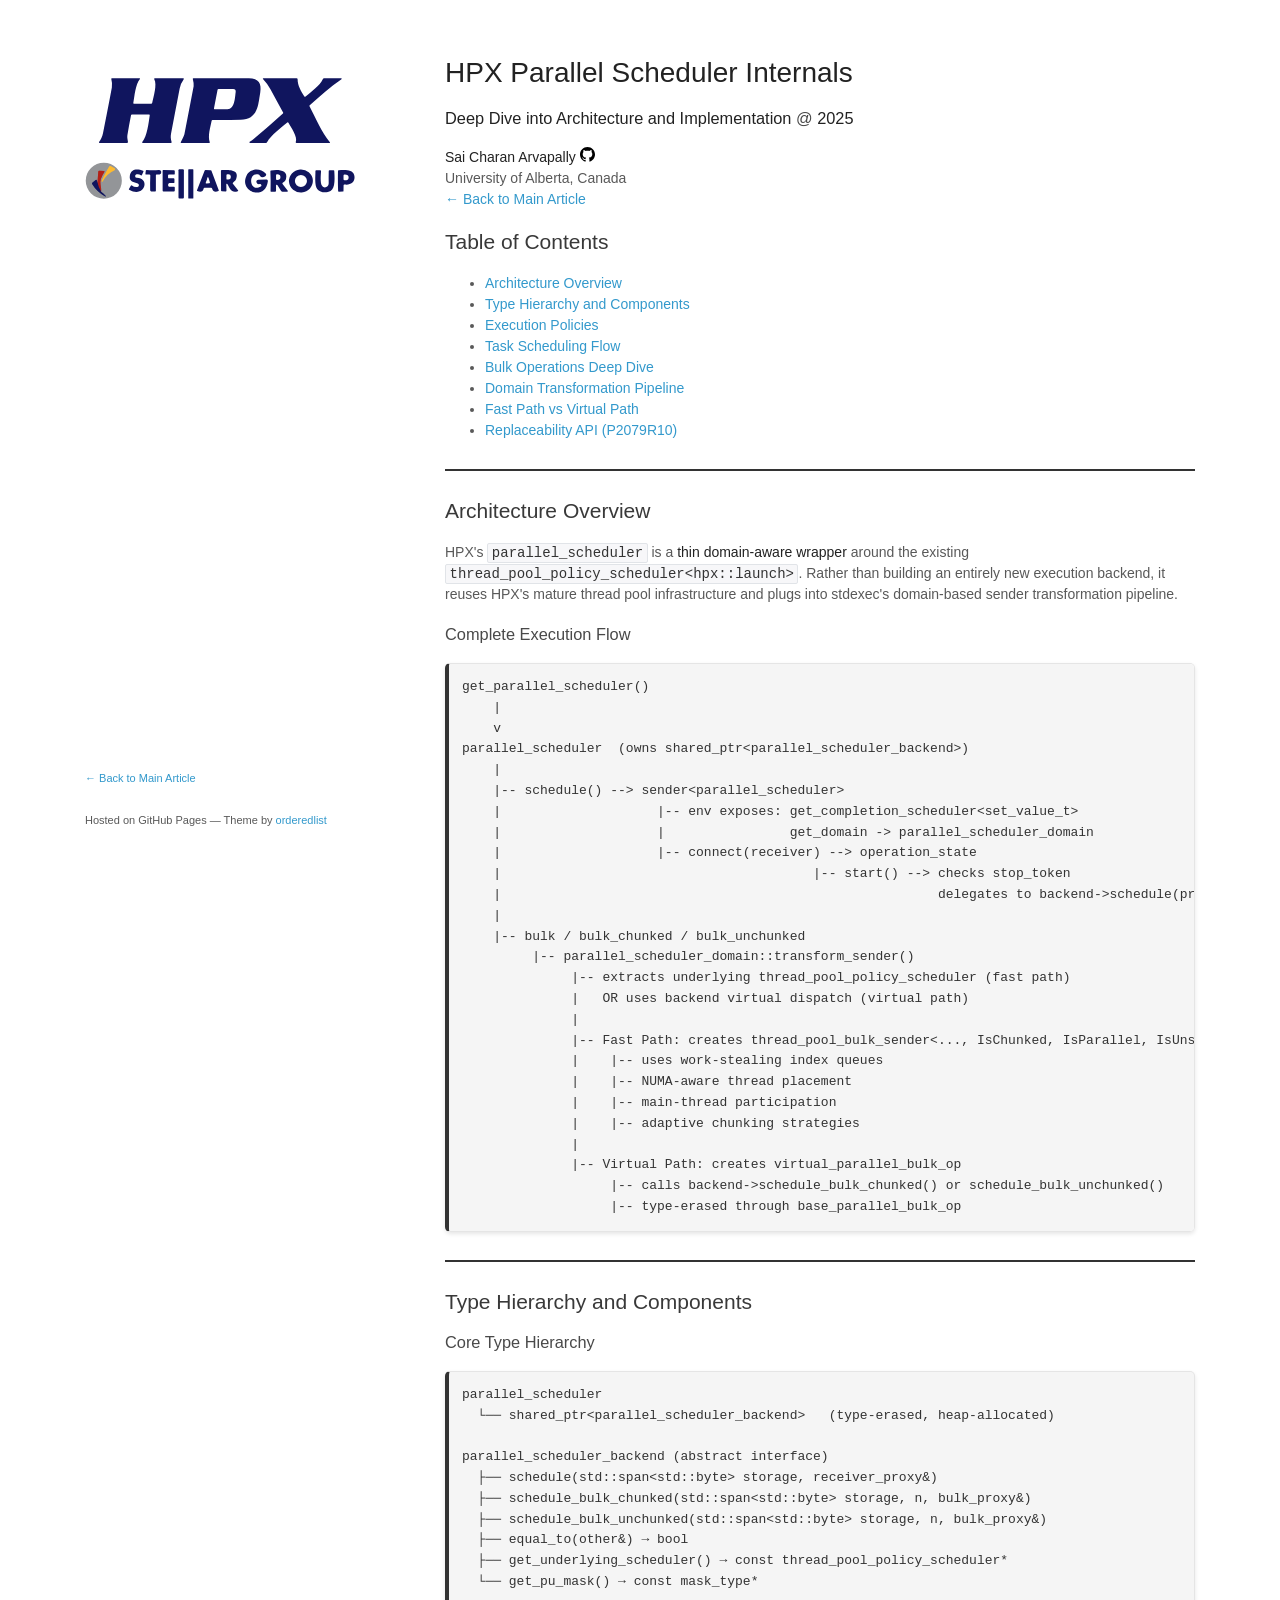
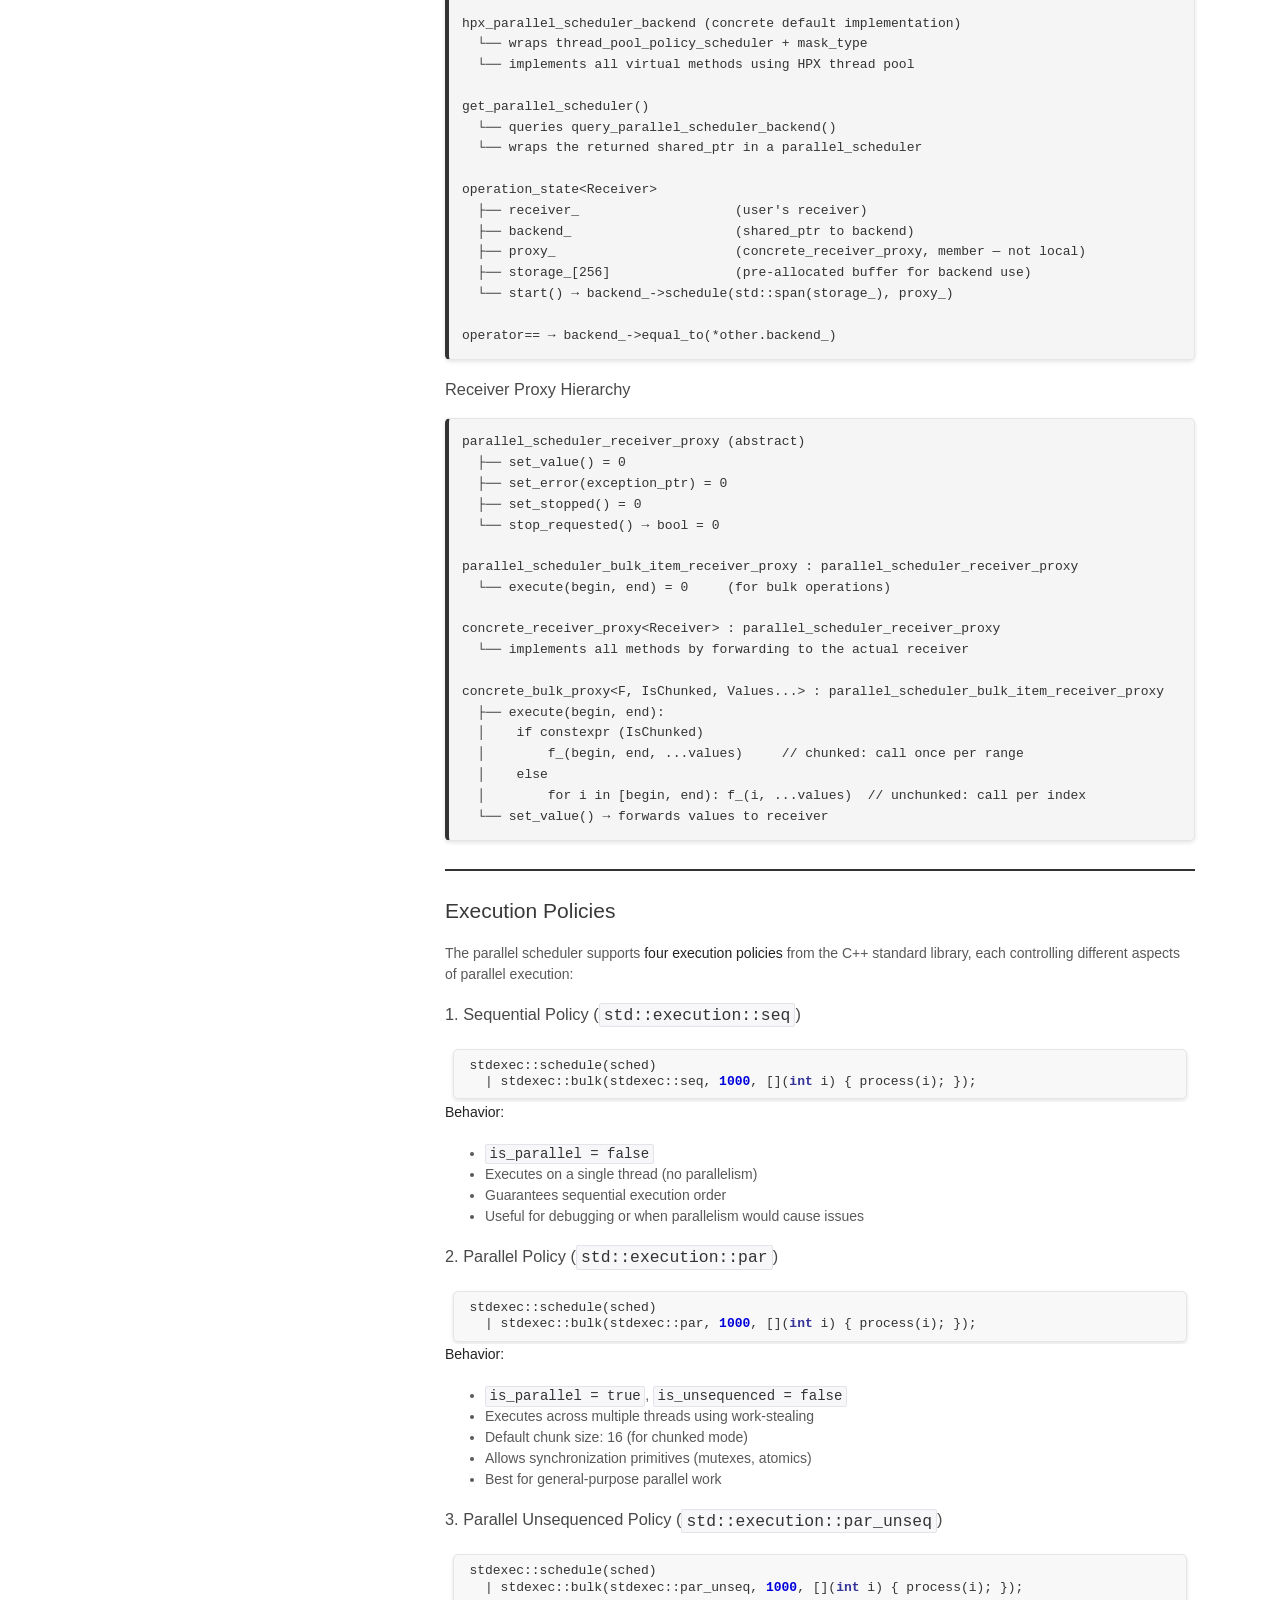
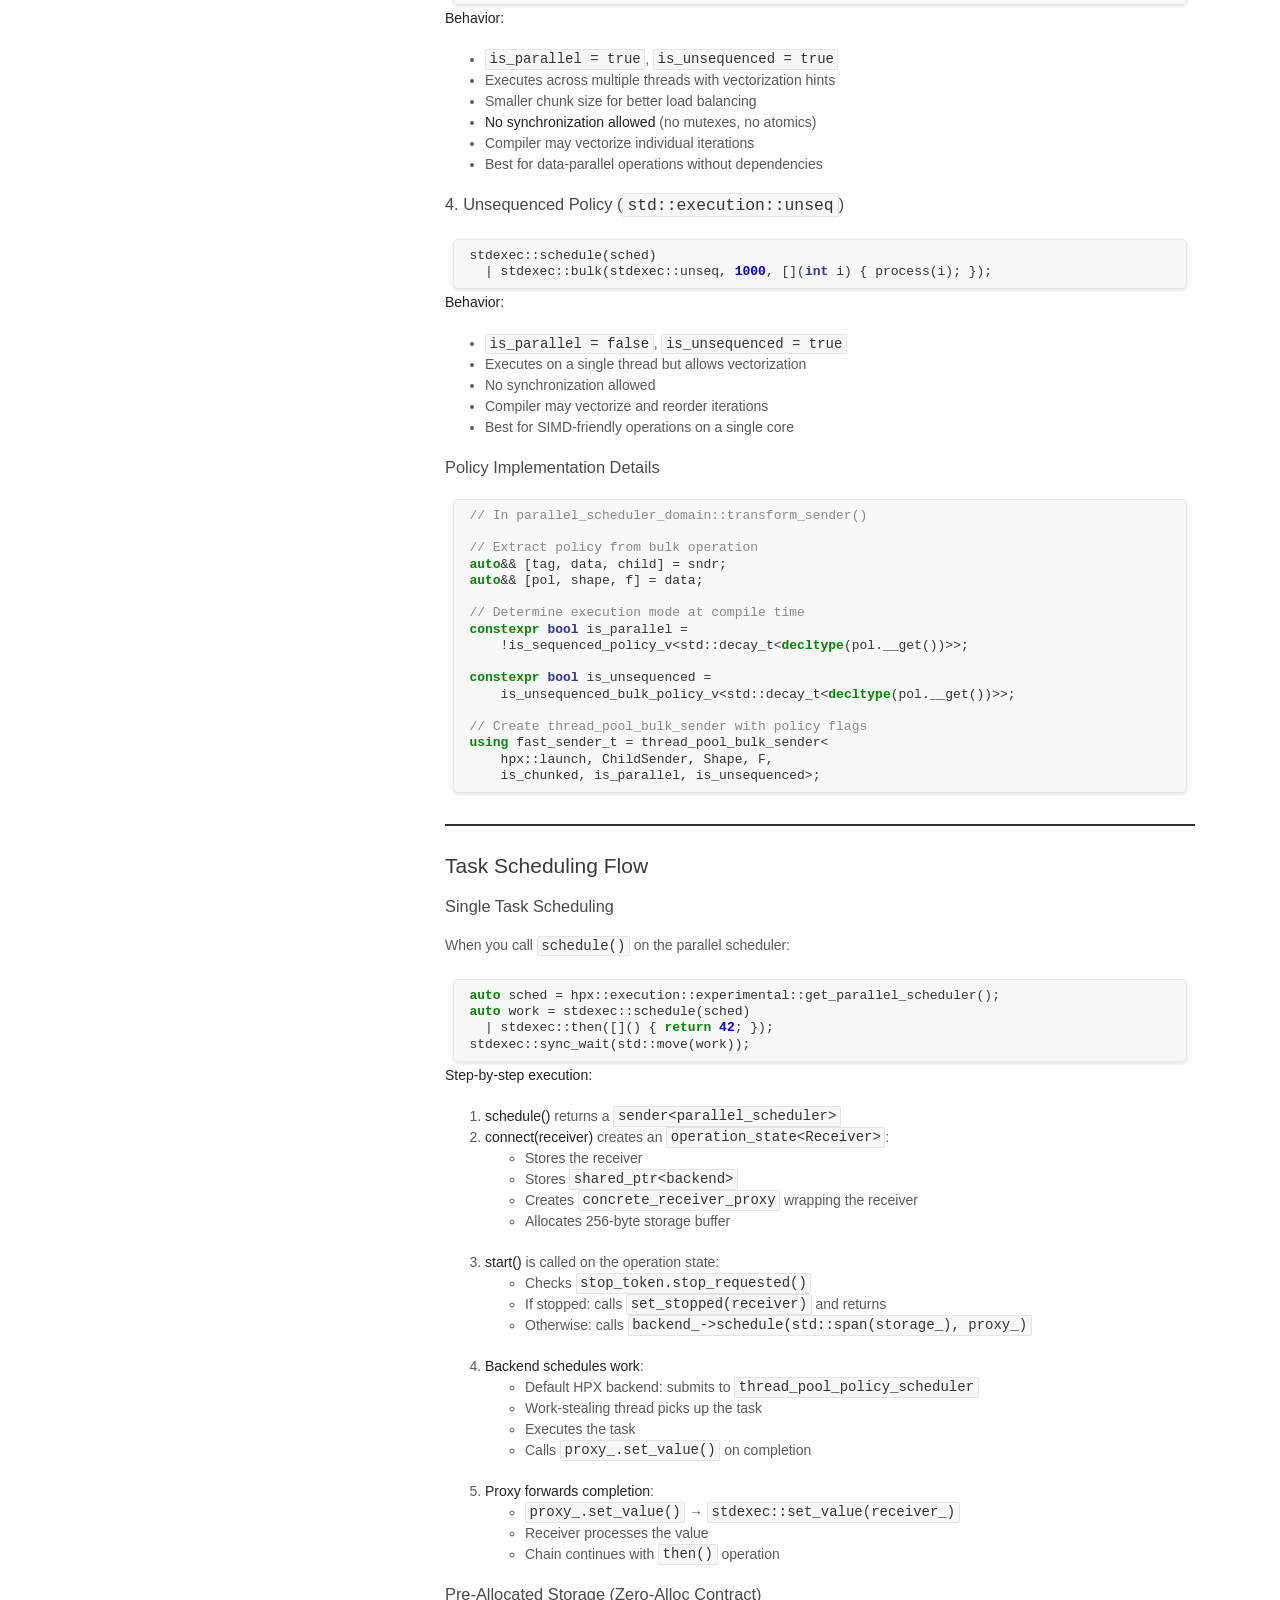
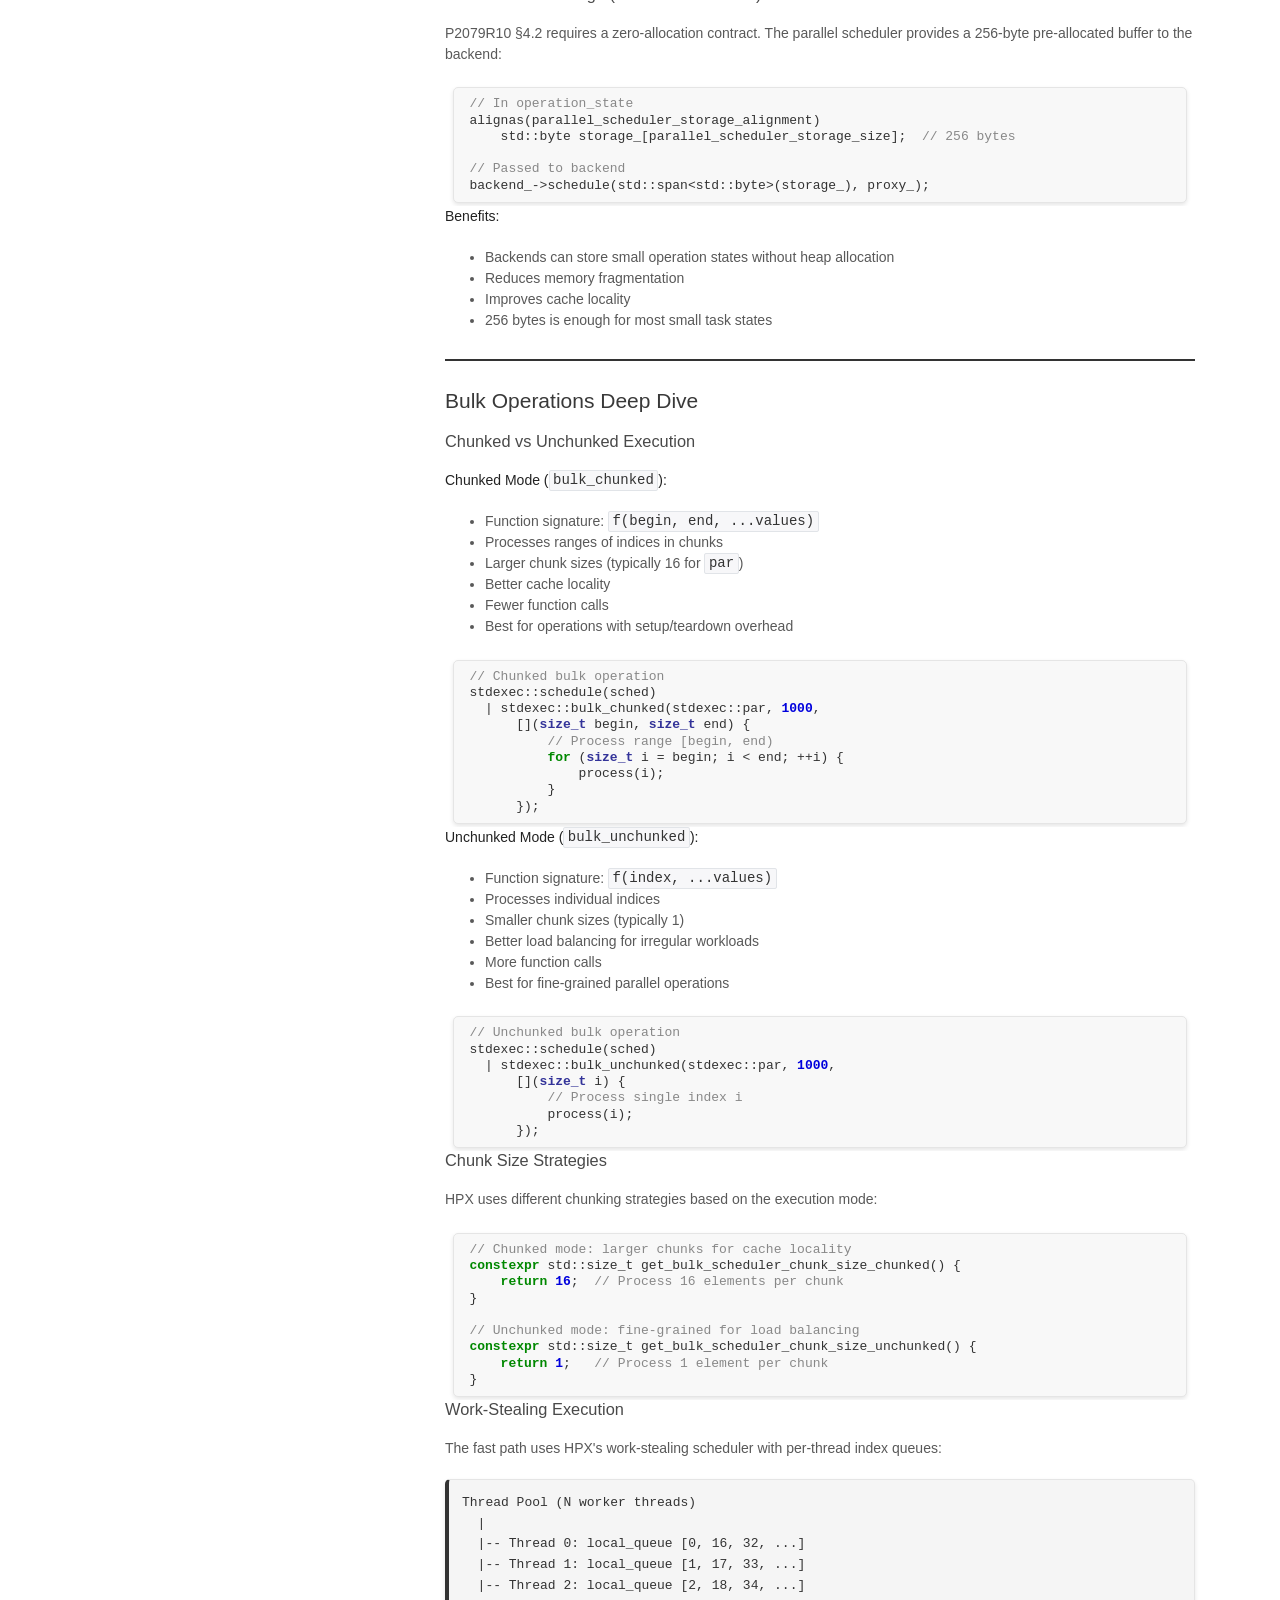
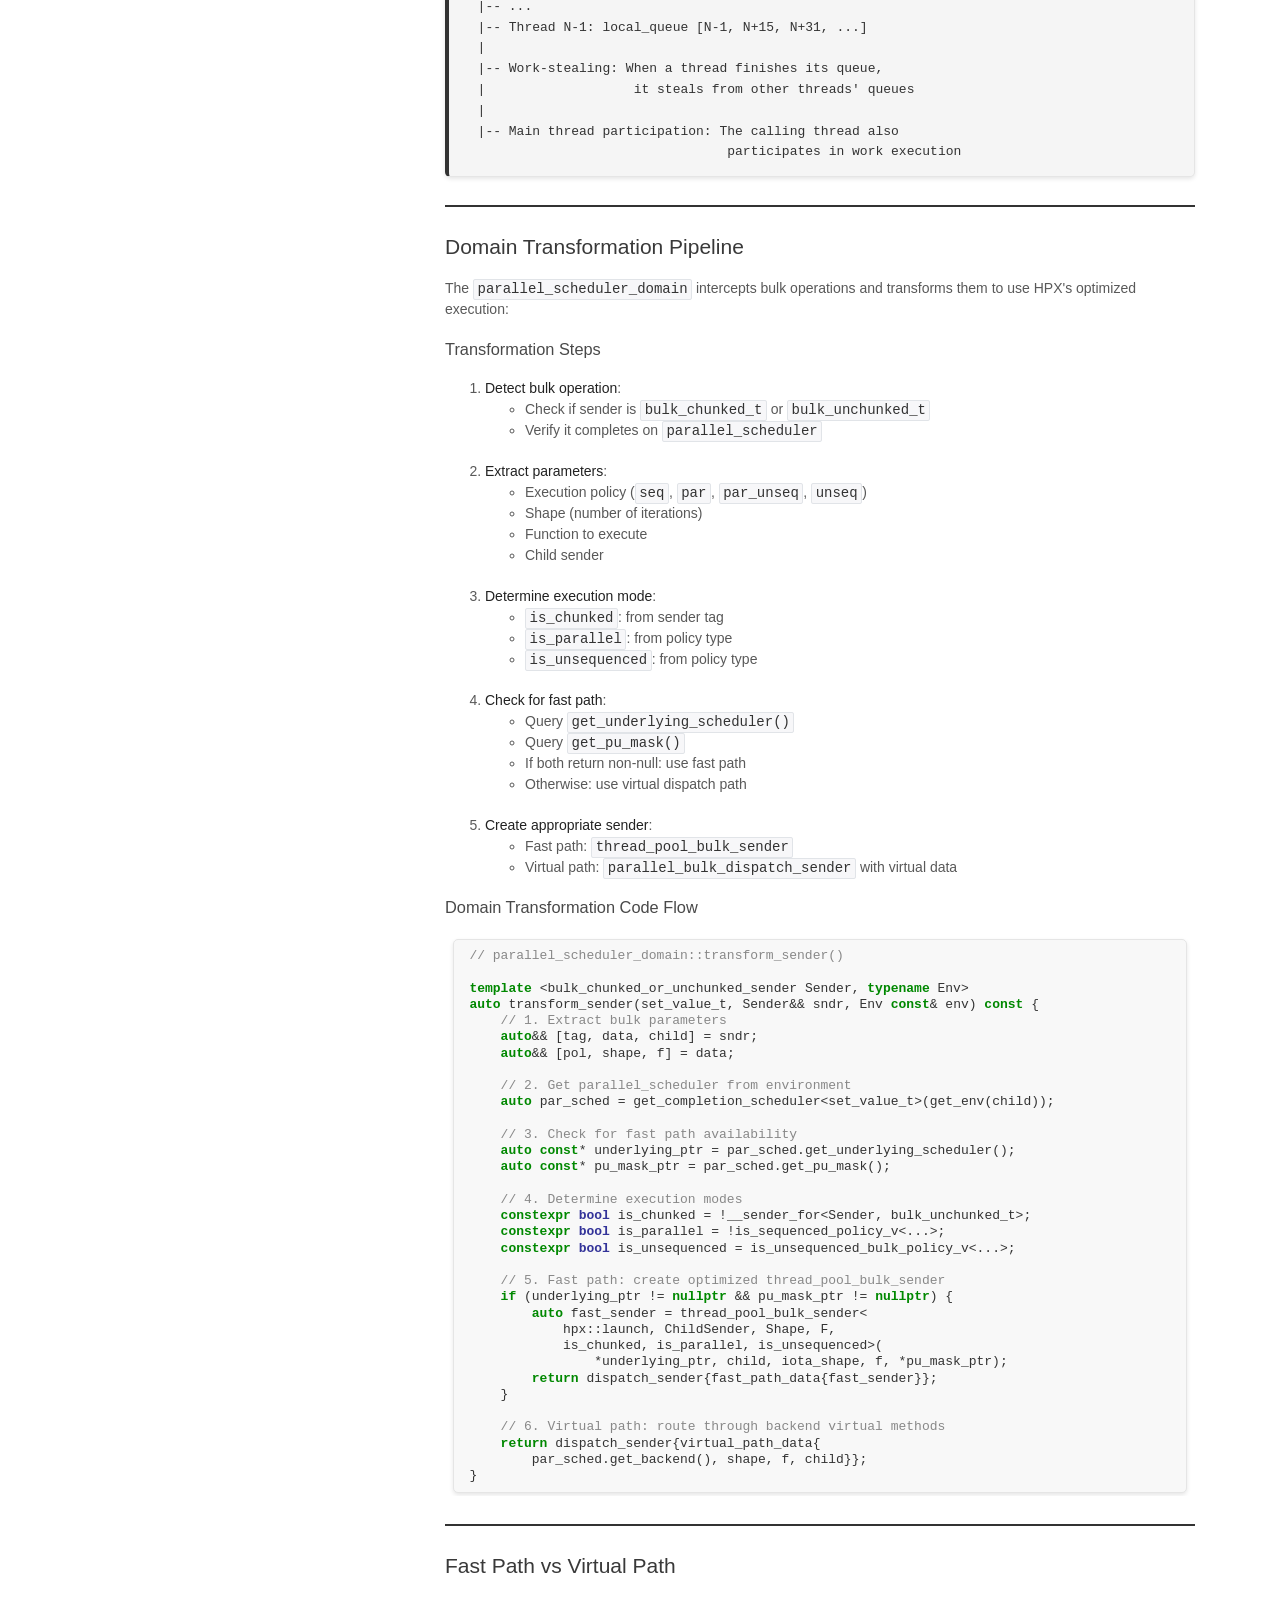
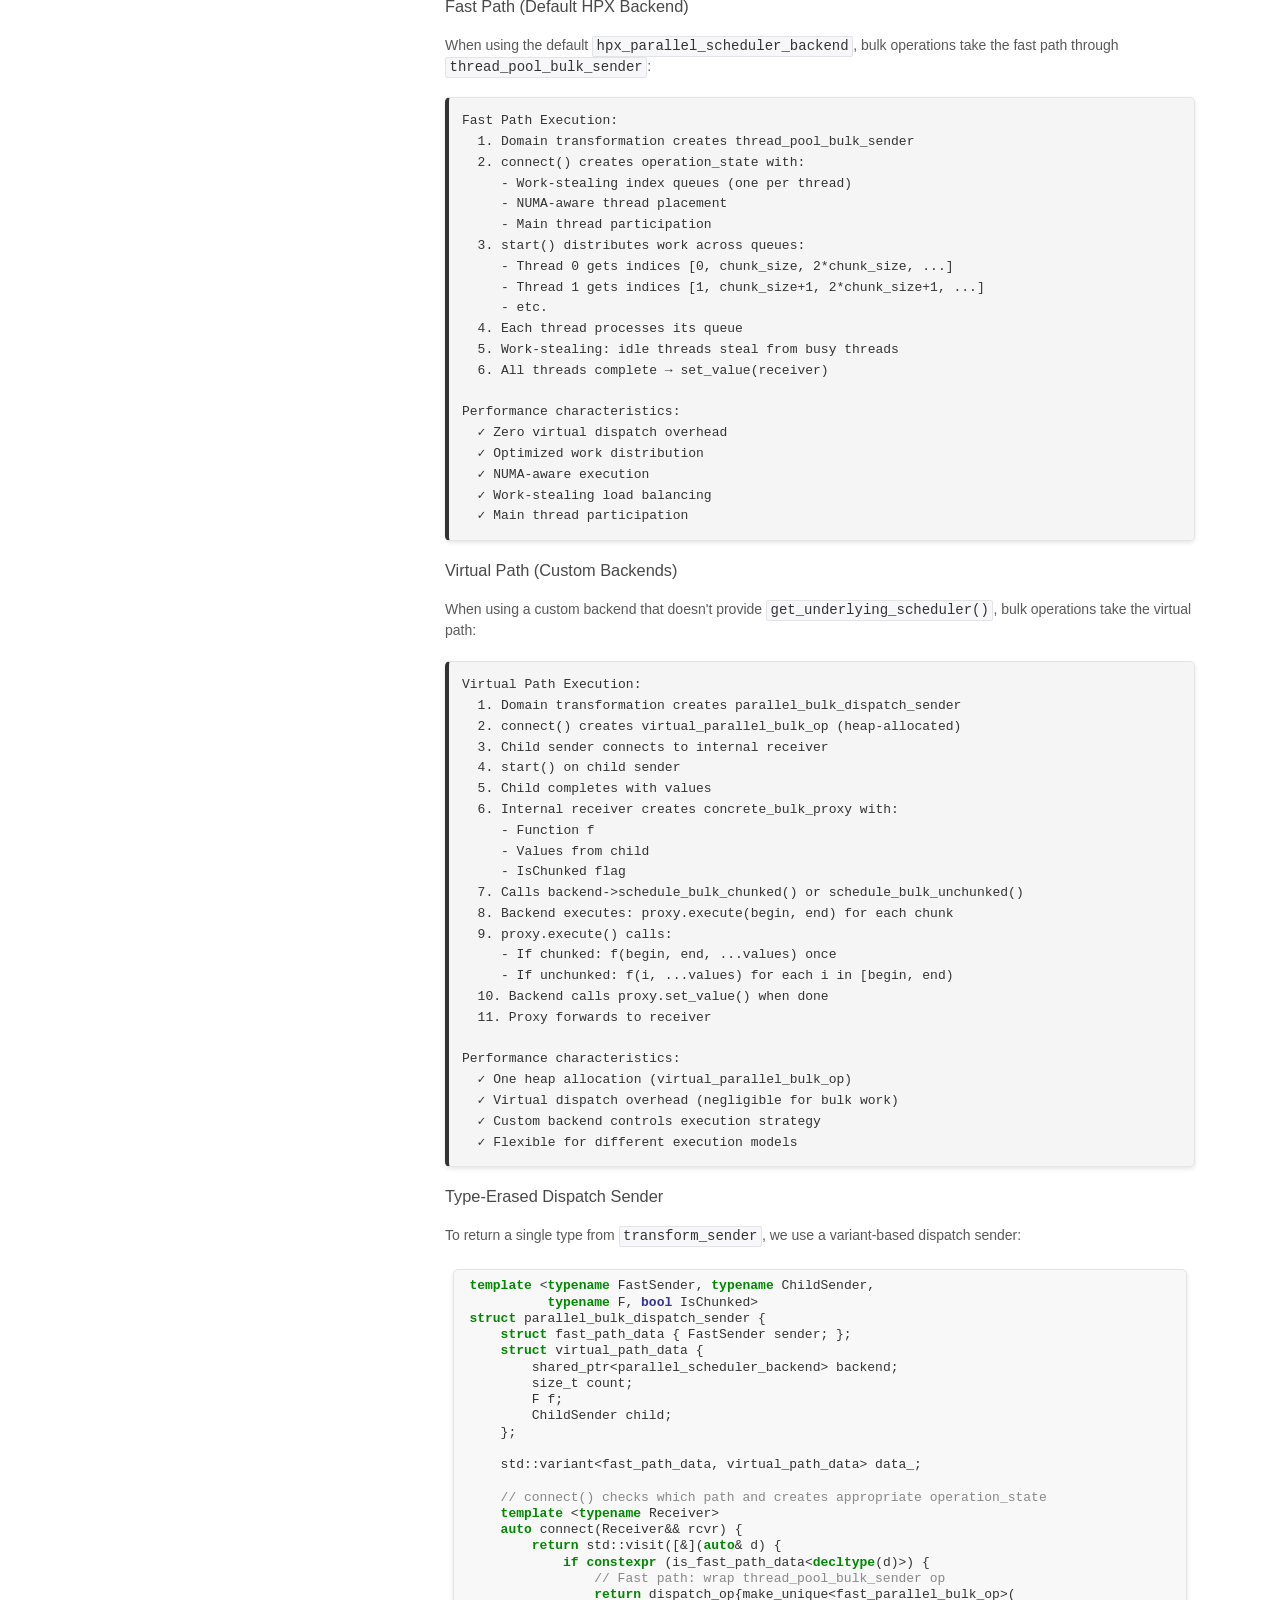
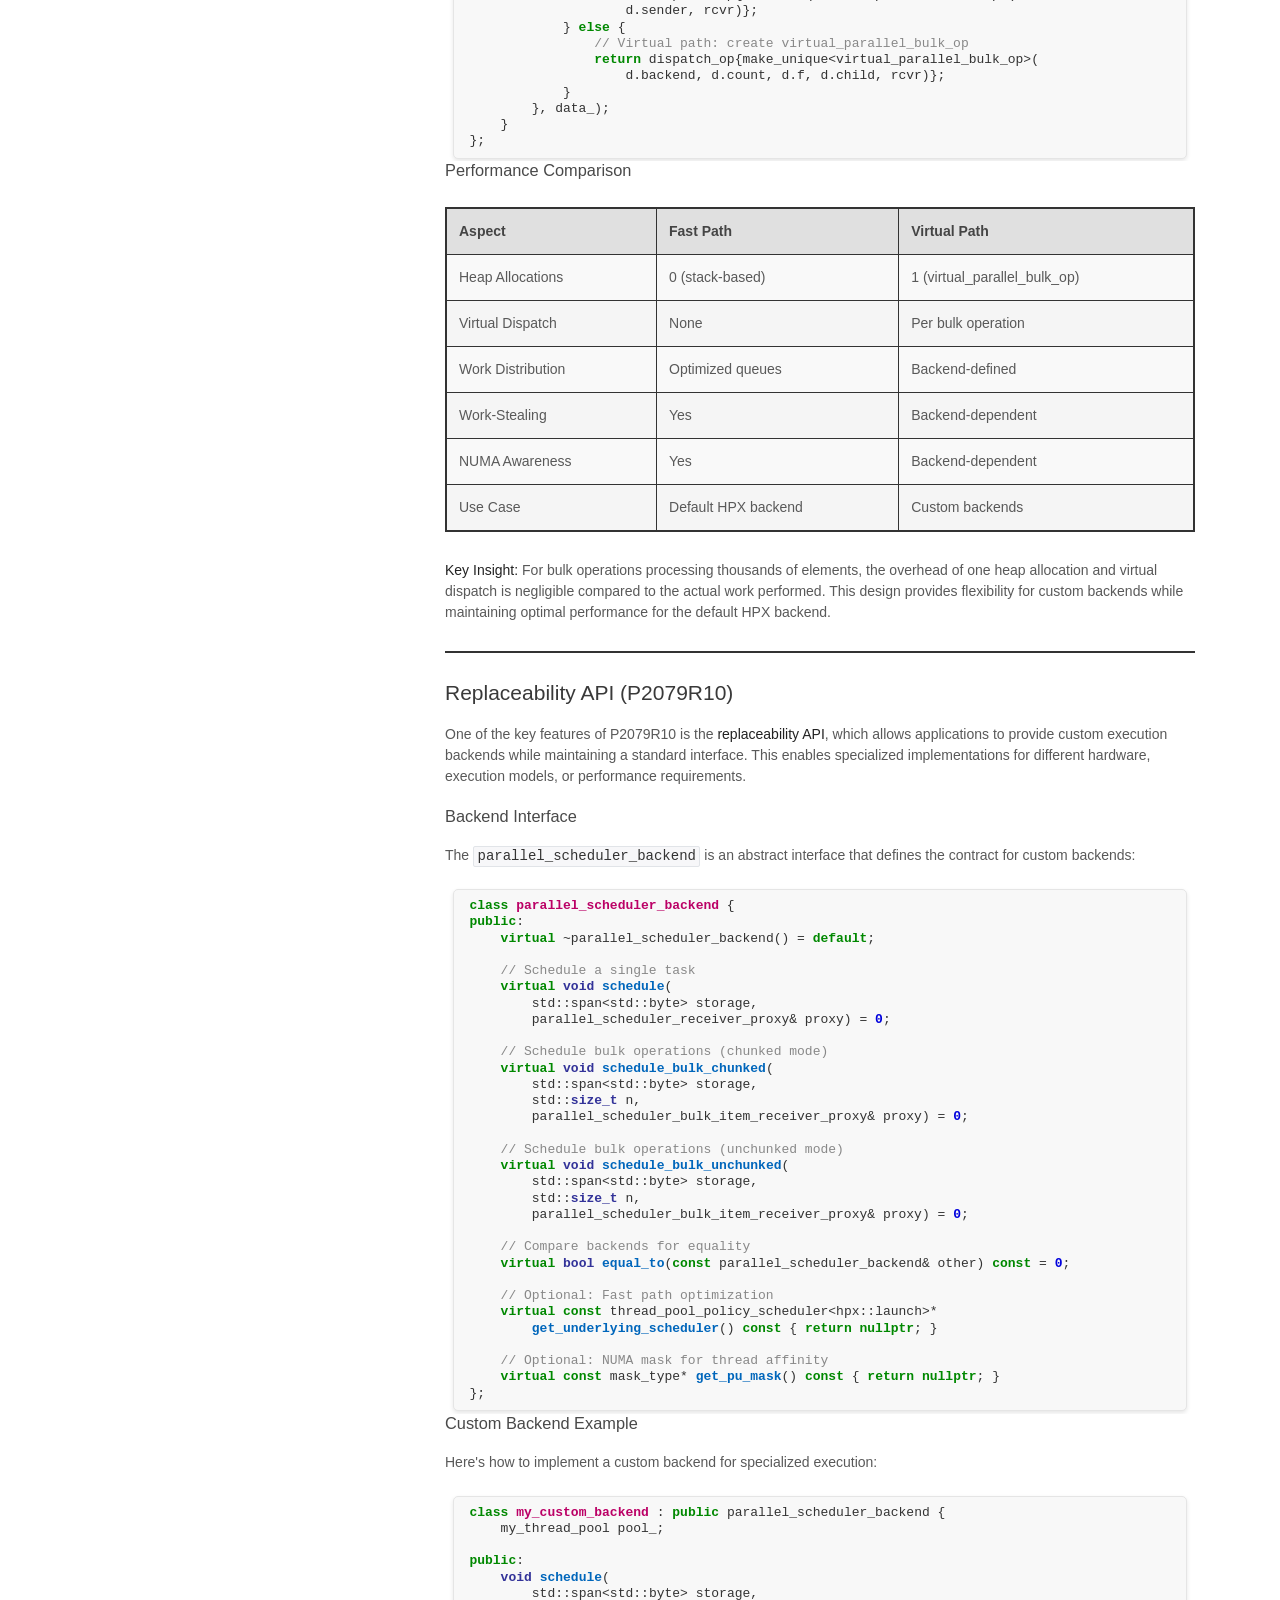
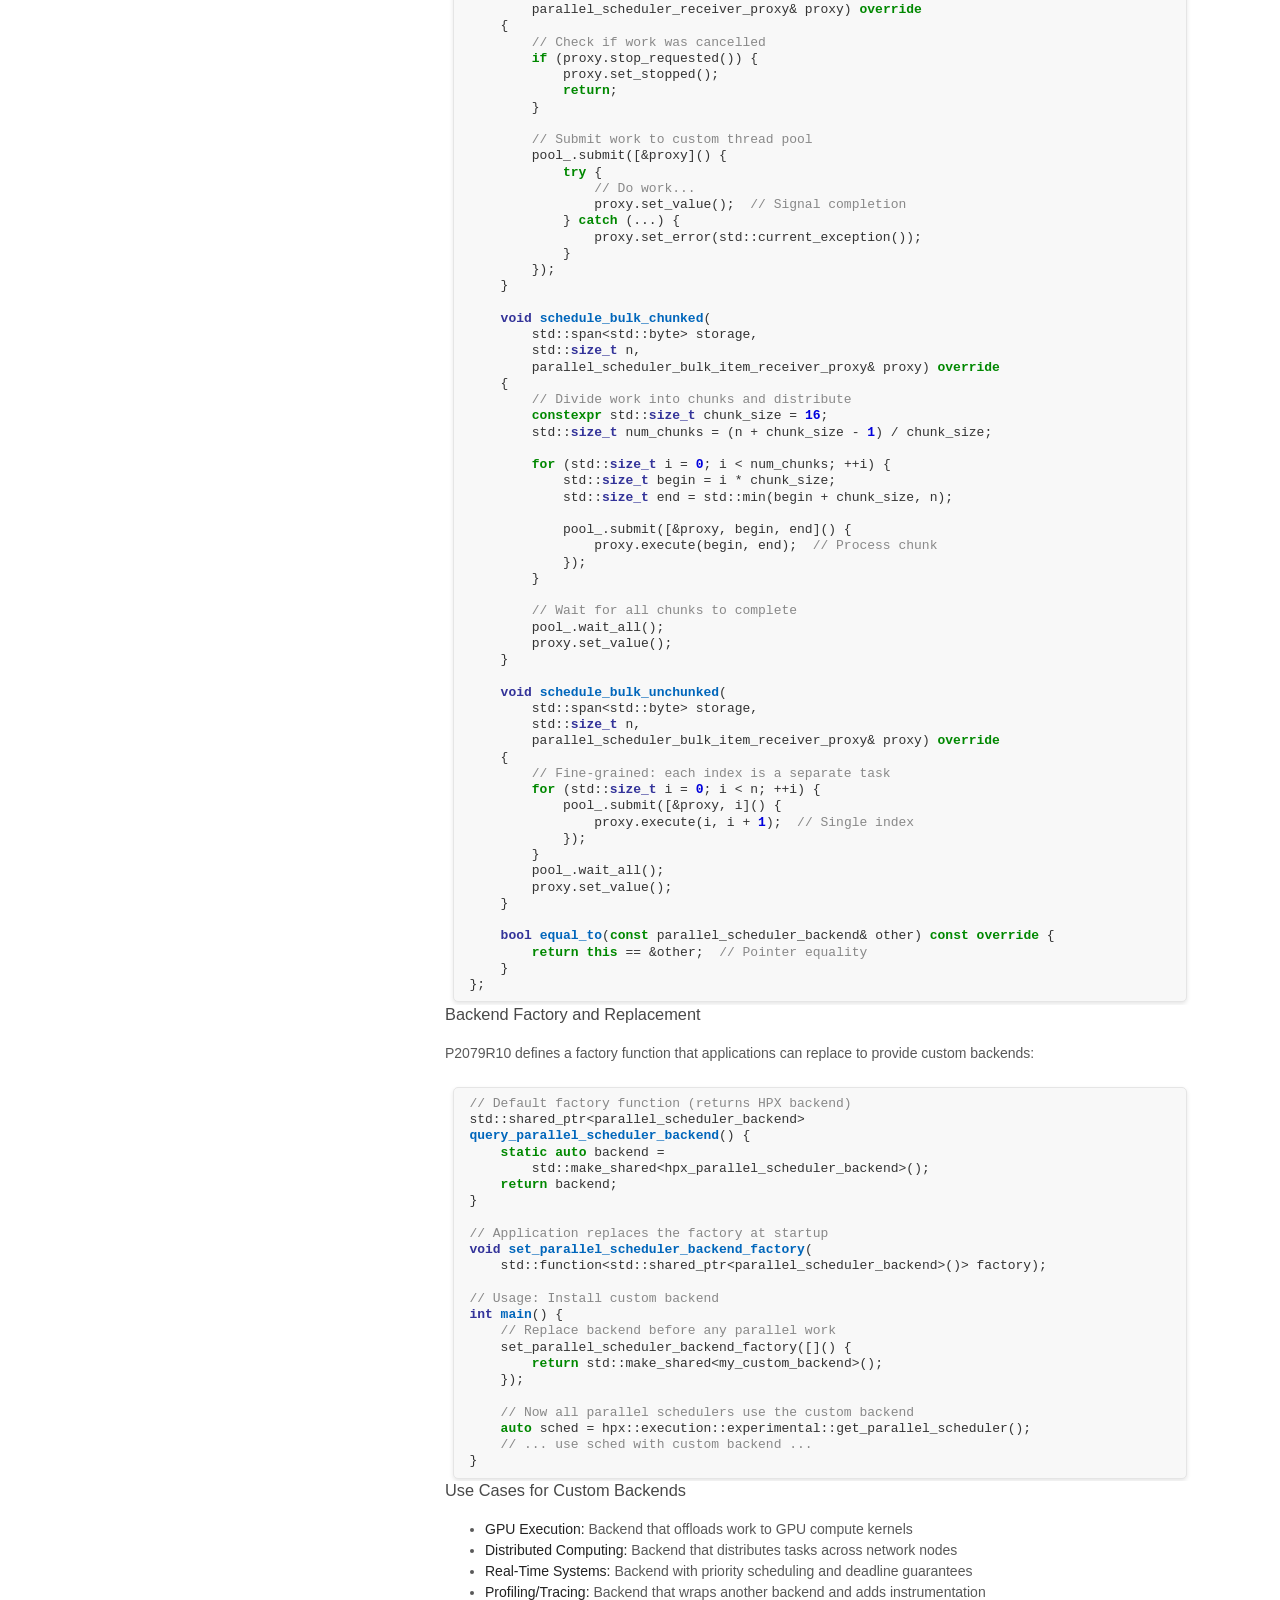
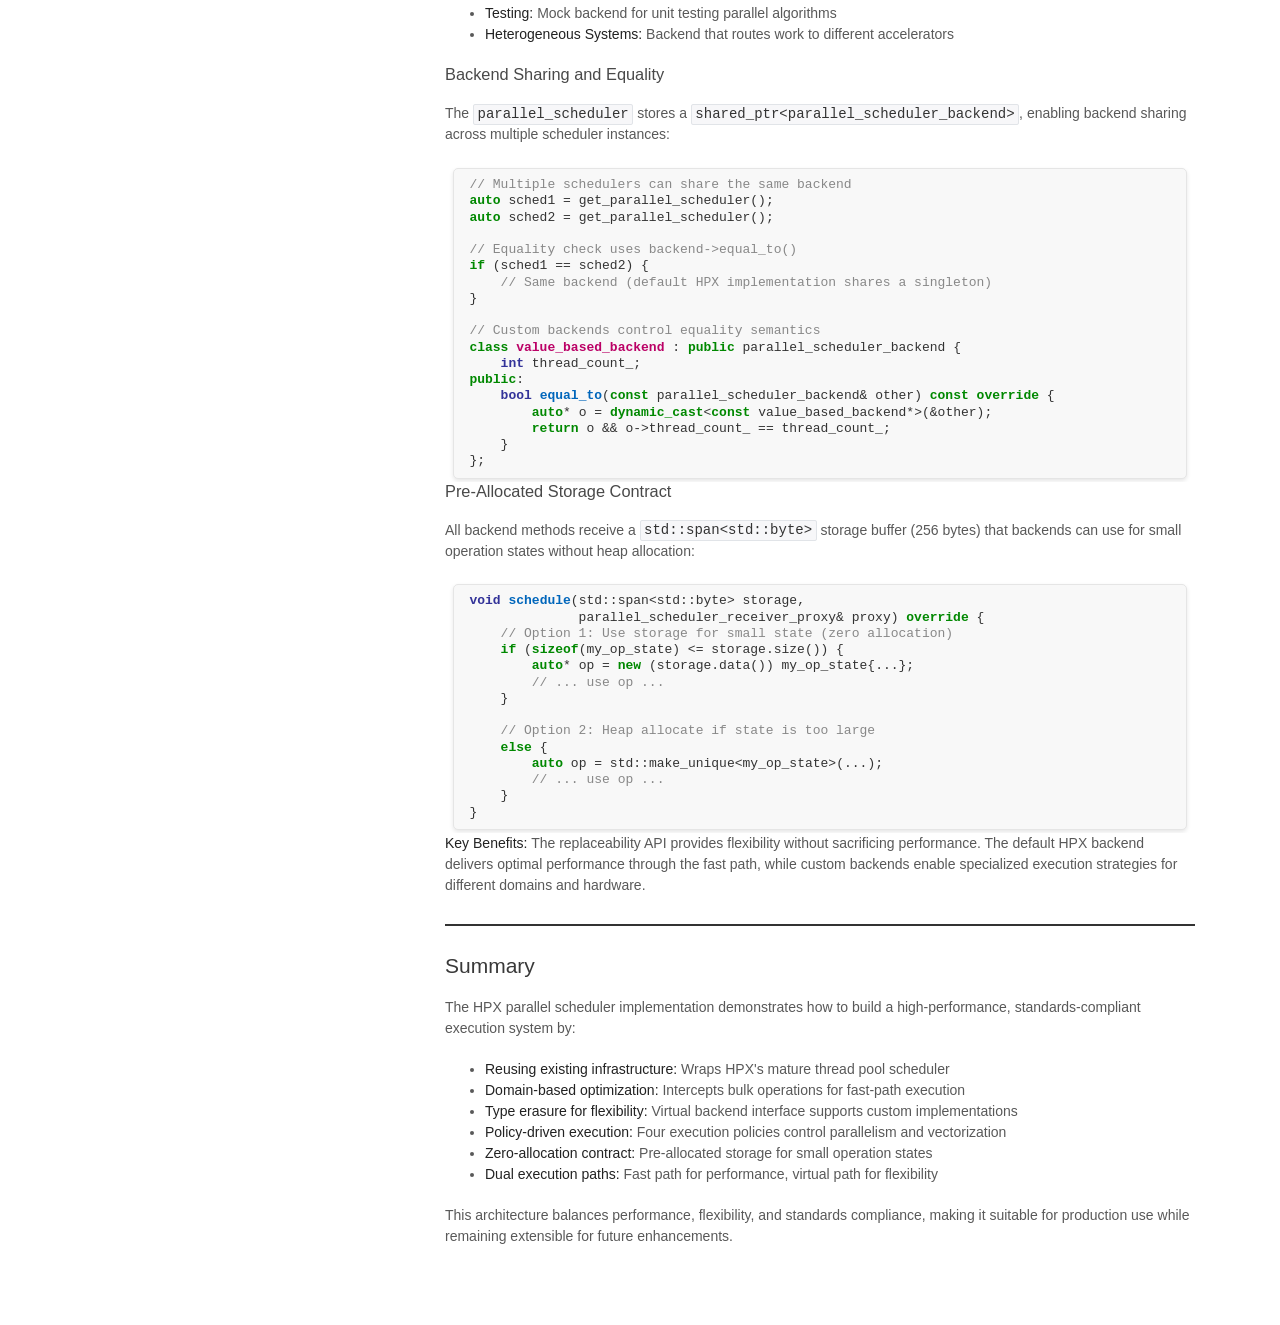
<file: blogpost_internals.html>
<!DOCTYPE html>
<html>

<head>
    <meta charset="utf-8" />
    <meta http-equiv="X-UA-Compatible" content="chrome=1" />
    <title>HPX Parallel Scheduler Internals | Deep Dive into Architecture</title>
    <link rel="icon" href="./img/stellar_group_little_icon.png" />
    <link rel="stylesheet" href="stylesheets/styles.css" />
    <link rel="stylesheet" href="stylesheets/pygment_trac.css" />
    <meta name="viewport" content="width=device-width" />
</head>

<body>
    <div class="wrapper">
        <header>
            <a href="https://github.com/charan-003">
                <img src="./img/stellar_group_icon.svg" width="300px" alt="Sai Charan - C++ Developer" />
            </a>
        </header>

        <section>
            <h1>HPX Parallel Scheduler Internals</h1>
            <h3><strong>Deep Dive into Architecture and Implementation</strong> @ <strong>2025</strong></h3>

            <p>
                <span class="nameContainer">
                    <strong>Sai Charan Arvapally</strong>
                    <a href="https://www.github.com/charan-003" target="_blank">
                        <img src="./img/github.svg" width="15px" />
                    </a>
                </span>
                <br />University of Alberta, Canada
                <br /><a href="index.html">← Back to Main Article</a>
            </p>

            <h2>Table of Contents</h2>
            <ul>
                <li><a href="#architecture-overview">Architecture Overview</a></li>
                <li><a href="#type-hierarchy">Type Hierarchy and Components</a></li>
                <li><a href="#execution-policies">Execution Policies</a></li>
                <li><a href="#task-scheduling">Task Scheduling Flow</a></li>
                <li><a href="#bulk-operations">Bulk Operations Deep Dive</a></li>
                <li><a href="#domain-transformation">Domain Transformation Pipeline</a></li>
                <li><a href="#fast-vs-virtual">Fast Path vs Virtual Path</a></li>
                <li><a href="#replaceability-api">Replaceability API (P2079R10)</a></li>
            </ul>

            <hr style="border: none; height: 2px; background: #333; margin: 2em 0;">
            <h2 id="architecture-overview">Architecture Overview</h2>

            <p>
                HPX's <code>parallel_scheduler</code> is a <strong>thin domain-aware wrapper</strong> around the
                existing
                <code>thread_pool_policy_scheduler&lt;hpx::launch&gt;</code>. Rather than building an entirely new
                execution backend, it reuses HPX's mature thread pool infrastructure and plugs into stdexec's
                domain-based sender transformation pipeline.
            </p>

            <h3>Complete Execution Flow</h3>
            <pre style="background: #f5f5f5; padding: 1em; border-left: 4px solid #333;">
get_parallel_scheduler()
    |
    v
parallel_scheduler  (owns shared_ptr&lt;parallel_scheduler_backend&gt;)
    |
    |-- schedule() --&gt; sender&lt;parallel_scheduler&gt;
    |                    |-- env exposes: get_completion_scheduler&lt;set_value_t&gt;
    |                    |                get_domain -&gt; parallel_scheduler_domain
    |                    |-- connect(receiver) --&gt; operation_state
    |                                        |-- start() --&gt; checks stop_token
    |                                                        delegates to backend-&gt;schedule(proxy)
    |
    |-- bulk / bulk_chunked / bulk_unchunked
         |-- parallel_scheduler_domain::transform_sender()
              |-- extracts underlying thread_pool_policy_scheduler (fast path)
              |   OR uses backend virtual dispatch (virtual path)
              |
              |-- Fast Path: creates thread_pool_bulk_sender&lt;..., IsChunked, IsParallel, IsUnsequenced&gt;
              |    |-- uses work-stealing index queues
              |    |-- NUMA-aware thread placement
              |    |-- main-thread participation
              |    |-- adaptive chunking strategies
              |
              |-- Virtual Path: creates virtual_parallel_bulk_op
                   |-- calls backend-&gt;schedule_bulk_chunked() or schedule_bulk_unchunked()
                   |-- type-erased through base_parallel_bulk_op
</pre>

            <hr style="border: none; height: 2px; background: #333; margin: 2em 0;">
            <h2 id="type-hierarchy">Type Hierarchy and Components</h2>

            <h3>Core Type Hierarchy</h3>
            <pre style="background: #f5f5f5; padding: 1em; border-left: 4px solid #333;">
parallel_scheduler
  └── shared_ptr&lt;parallel_scheduler_backend&gt;   (type-erased, heap-allocated)

parallel_scheduler_backend (abstract interface)
  ├── schedule(std::span&lt;std::byte&gt; storage, receiver_proxy&amp;)
  ├── schedule_bulk_chunked(std::span&lt;std::byte&gt; storage, n, bulk_proxy&amp;)
  ├── schedule_bulk_unchunked(std::span&lt;std::byte&gt; storage, n, bulk_proxy&amp;)
  ├── equal_to(other&amp;) → bool
  ├── get_underlying_scheduler() → const thread_pool_policy_scheduler*
  └── get_pu_mask() → const mask_type*

hpx_parallel_scheduler_backend (concrete default implementation)
  └── wraps thread_pool_policy_scheduler + mask_type
  └── implements all virtual methods using HPX thread pool

get_parallel_scheduler()
  └── queries query_parallel_scheduler_backend()
  └── wraps the returned shared_ptr in a parallel_scheduler

operation_state&lt;Receiver&gt;
  ├── receiver_                    (user's receiver)
  ├── backend_                     (shared_ptr to backend)
  ├── proxy_                       (concrete_receiver_proxy, member — not local)
  ├── storage_[256]                (pre-allocated buffer for backend use)
  └── start() → backend_-&gt;schedule(std::span(storage_), proxy_)

operator== → backend_-&gt;equal_to(*other.backend_)
</pre>

            <h3>Receiver Proxy Hierarchy</h3>
            <pre style="background: #f5f5f5; padding: 1em; border-left: 4px solid #333;">
parallel_scheduler_receiver_proxy (abstract)
  ├── set_value() = 0
  ├── set_error(exception_ptr) = 0
  ├── set_stopped() = 0
  └── stop_requested() → bool = 0

parallel_scheduler_bulk_item_receiver_proxy : parallel_scheduler_receiver_proxy
  └── execute(begin, end) = 0     (for bulk operations)

concrete_receiver_proxy&lt;Receiver&gt; : parallel_scheduler_receiver_proxy
  └── implements all methods by forwarding to the actual receiver

concrete_bulk_proxy&lt;F, IsChunked, Values...&gt; : parallel_scheduler_bulk_item_receiver_proxy
  ├── execute(begin, end):
  │    if constexpr (IsChunked)
  │        f_(begin, end, ...values)     // chunked: call once per range
  │    else
  │        for i in [begin, end): f_(i, ...values)  // unchunked: call per index
  └── set_value() → forwards values to receiver
</pre>

            <hr style="border: none; height: 2px; background: #333; margin: 2em 0;">
            <h2 id="execution-policies">Execution Policies</h2>

            <p>
                The parallel scheduler supports <strong>four execution policies</strong> from the C++ standard library,
                each controlling different aspects of parallel execution:
            </p>

            <h3>1. Sequential Policy (<code>std::execution::seq</code>)</h3>
            <div style="background: transparent; overflow:auto;width:auto;border:none;padding:.2em .6em;">
                <pre style="margin: 0; line-height: 125%;">stdexec<span style="color: #333">::</span>schedule(sched)
  <span style="color: #333">|</span> stdexec<span style="color: #333">::</span>bulk(stdexec<span style="color: #333">::</span>seq, <span style="color: #00D; font-weight: bold">1000</span>, [](<span style="color: #339; font-weight: bold">int</span> i) { process(i); });
</pre>
            </div>
            <p><strong>Behavior:</strong></p>
            <ul>
                <li><code>is_parallel = false</code></li>
                <li>Executes on a single thread (no parallelism)</li>
                <li>Guarantees sequential execution order</li>
                <li>Useful for debugging or when parallelism would cause issues</li>
            </ul>

            <h3>2. Parallel Policy (<code>std::execution::par</code>)</h3>
            <div style="background: transparent; overflow:auto;width:auto;border:none;padding:.2em .6em;">
                <pre style="margin: 0; line-height: 125%;">stdexec<span style="color: #333">::</span>schedule(sched)
  <span style="color: #333">|</span> stdexec<span style="color: #333">::</span>bulk(stdexec<span style="color: #333">::</span>par, <span style="color: #00D; font-weight: bold">1000</span>, [](<span style="color: #339; font-weight: bold">int</span> i) { process(i); });
</pre>
            </div>
            <p><strong>Behavior:</strong></p>
            <ul>
                <li><code>is_parallel = true</code>, <code>is_unsequenced = false</code></li>
                <li>Executes across multiple threads using work-stealing</li>
                <li>Default chunk size: 16 (for chunked mode)</li>
                <li>Allows synchronization primitives (mutexes, atomics)</li>
                <li>Best for general-purpose parallel work</li>
            </ul>

            <h3>3. Parallel Unsequenced Policy (<code>std::execution::par_unseq</code>)</h3>
            <div style="background: transparent; overflow:auto;width:auto;border:none;padding:.2em .6em;">
                <pre style="margin: 0; line-height: 125%;">stdexec<span style="color: #333">::</span>schedule(sched)
  <span style="color: #333">|</span> stdexec<span style="color: #333">::</span>bulk(stdexec<span style="color: #333">::</span>par_unseq, <span style="color: #00D; font-weight: bold">1000</span>, [](<span style="color: #339; font-weight: bold">int</span> i) { process(i); });
</pre>
            </div>
            <p><strong>Behavior:</strong></p>
            <ul>
                <li><code>is_parallel = true</code>, <code>is_unsequenced = true</code></li>
                <li>Executes across multiple threads with vectorization hints</li>
                <li>Smaller chunk size for better load balancing</li>
                <li><strong>No synchronization allowed</strong> (no mutexes, no atomics)</li>
                <li>Compiler may vectorize individual iterations</li>
                <li>Best for data-parallel operations without dependencies</li>
            </ul>

            <h3>4. Unsequenced Policy (<code>std::execution::unseq</code>)</h3>
            <div style="background: transparent; overflow:auto;width:auto;border:none;padding:.2em .6em;">
                <pre style="margin: 0; line-height: 125%;">stdexec<span style="color: #333">::</span>schedule(sched)
  <span style="color: #333">|</span> stdexec<span style="color: #333">::</span>bulk(stdexec<span style="color: #333">::</span>unseq, <span style="color: #00D; font-weight: bold">1000</span>, [](<span style="color: #339; font-weight: bold">int</span> i) { process(i); });
</pre>
            </div>
            <p><strong>Behavior:</strong></p>
            <ul>
                <li><code>is_parallel = false</code>, <code>is_unsequenced = true</code></li>
                <li>Executes on a single thread but allows vectorization</li>
                <li>No synchronization allowed</li>
                <li>Compiler may vectorize and reorder iterations</li>
                <li>Best for SIMD-friendly operations on a single core</li>
            </ul>

            <h3>Policy Implementation Details</h3>
            <div style="background: transparent; overflow:auto;width:auto;border:none;padding:.2em .6em;">
                <pre style="margin: 0; line-height: 125%;"><span style="color: #888">// In parallel_scheduler_domain::transform_sender()</span>

<span style="color: #888">// Extract policy from bulk operation</span>
<span style="color: #080; font-weight: bold">auto</span><span style="color: #333">&amp;&amp;</span> [tag, data, child] <span style="color: #333">=</span> sndr;
<span style="color: #080; font-weight: bold">auto</span><span style="color: #333">&amp;&amp;</span> [pol, shape, f] <span style="color: #333">=</span> data;

<span style="color: #888">// Determine execution mode at compile time</span>
<span style="color: #080; font-weight: bold">constexpr</span> <span style="color: #339; font-weight: bold">bool</span> is_parallel <span style="color: #333">=</span> 
    <span style="color: #333">!</span>is_sequenced_policy_v<span style="color: #333">&lt;</span>std<span style="color: #333">::</span>decay_t<span style="color: #333">&lt;</span><span style="color: #080; font-weight: bold">decltype</span>(pol.__get())<span style="color: #333">&gt;&gt;</span>;

<span style="color: #080; font-weight: bold">constexpr</span> <span style="color: #339; font-weight: bold">bool</span> is_unsequenced <span style="color: #333">=</span> 
    is_unsequenced_bulk_policy_v<span style="color: #333">&lt;</span>std<span style="color: #333">::</span>decay_t<span style="color: #333">&lt;</span><span style="color: #080; font-weight: bold">decltype</span>(pol.__get())<span style="color: #333">&gt;&gt;</span>;

<span style="color: #888">// Create thread_pool_bulk_sender with policy flags</span>
<span style="color: #080; font-weight: bold">using</span> fast_sender_t <span style="color: #333">=</span> thread_pool_bulk_sender<span style="color: #333">&lt;</span>
    hpx<span style="color: #333">::</span>launch, ChildSender, Shape, F,
    is_chunked, is_parallel, is_unsequenced<span style="color: #333">&gt;</span>;
</pre>
            </div>

            <hr style="border: none; height: 2px; background: #333; margin: 2em 0;">
            <h2 id="task-scheduling">Task Scheduling Flow</h2>

            <h3>Single Task Scheduling</h3>
            <p>When you call <code>schedule()</code> on the parallel scheduler:</p>

            <div style="background: transparent; overflow:auto;width:auto;border:none;padding:.2em .6em;">
                <pre style="margin: 0; line-height: 125%;"><span style="color: #080; font-weight: bold">auto</span> sched <span style="color: #333">=</span> hpx<span style="color: #333">::</span>execution<span style="color: #333">::</span>experimental<span style="color: #333">::</span>get_parallel_scheduler();
<span style="color: #080; font-weight: bold">auto</span> work <span style="color: #333">=</span> stdexec<span style="color: #333">::</span>schedule(sched) 
  <span style="color: #333">|</span> stdexec<span style="color: #333">::</span>then([]() { <span style="color: #080; font-weight: bold">return</span> <span style="color: #00D; font-weight: bold">42</span>; });
stdexec<span style="color: #333">::</span>sync_wait(std<span style="color: #333">::</span>move(work));
</pre>
            </div>

            <p><strong>Step-by-step execution:</strong></p>
            <ol>
                <li><strong>schedule()</strong> returns a <code>sender&lt;parallel_scheduler&gt;</code></li>
                <li><strong>connect(receiver)</strong> creates an <code>operation_state&lt;Receiver&gt;</code>:
                    <ul>
                        <li>Stores the receiver</li>
                        <li>Stores <code>shared_ptr&lt;backend&gt;</code></li>
                        <li>Creates <code>concrete_receiver_proxy</code> wrapping the receiver</li>
                        <li>Allocates 256-byte storage buffer</li>
                    </ul>
                </li>
                <li><strong>start()</strong> is called on the operation state:
                    <ul>
                        <li>Checks <code>stop_token.stop_requested()</code></li>
                        <li>If stopped: calls <code>set_stopped(receiver)</code> and returns</li>
                        <li>Otherwise: calls <code>backend_-&gt;schedule(std::span(storage_), proxy_)</code></li>
                    </ul>
                </li>
                <li><strong>Backend schedules work</strong>:
                    <ul>
                        <li>Default HPX backend: submits to <code>thread_pool_policy_scheduler</code></li>
                        <li>Work-stealing thread picks up the task</li>
                        <li>Executes the task</li>
                        <li>Calls <code>proxy_.set_value()</code> on completion</li>
                    </ul>
                </li>
                <li><strong>Proxy forwards completion</strong>:
                    <ul>
                        <li><code>proxy_.set_value()</code> → <code>stdexec::set_value(receiver_)</code></li>
                        <li>Receiver processes the value</li>
                        <li>Chain continues with <code>then()</code> operation</li>
                    </ul>
                </li>
            </ol>

            <h3>Pre-Allocated Storage (Zero-Alloc Contract)</h3>
            <p>
                P2079R10 §4.2 requires a zero-allocation contract. The parallel scheduler provides a 256-byte
                pre-allocated buffer to the backend:
            </p>

            <div style="background: transparent; overflow:auto;width:auto;border:none;padding:.2em .6em;">
                <pre style="margin: 0; line-height: 125%;"><span style="color: #888">// In operation_state</span>
alignas(parallel_scheduler_storage_alignment)
    std<span style="color: #333">::</span>byte storage_[parallel_scheduler_storage_size];  <span style="color: #888">// 256 bytes</span>

<span style="color: #888">// Passed to backend</span>
backend_<span style="color: #333">-&gt;</span>schedule(std<span style="color: #333">::</span>span<span style="color: #333">&lt;</span>std<span style="color: #333">::</span>byte<span style="color: #333">&gt;</span>(storage_), proxy_);
</pre>
            </div>

            <p><strong>Benefits:</strong></p>
            <ul>
                <li>Backends can store small operation states without heap allocation</li>
                <li>Reduces memory fragmentation</li>
                <li>Improves cache locality</li>
                <li>256 bytes is enough for most small task states</li>
            </ul>

            <hr style="border: none; height: 2px; background: #333; margin: 2em 0;">
            <h2 id="bulk-operations">Bulk Operations Deep Dive</h2>

            <h3>Chunked vs Unchunked Execution</h3>

            <p><strong>Chunked Mode (<code>bulk_chunked</code>):</strong></p>
            <ul>
                <li>Function signature: <code>f(begin, end, ...values)</code></li>
                <li>Processes ranges of indices in chunks</li>
                <li>Larger chunk sizes (typically 16 for <code>par</code>)</li>
                <li>Better cache locality</li>
                <li>Fewer function calls</li>
                <li>Best for operations with setup/teardown overhead</li>
            </ul>

            <div style="background: transparent; overflow:auto;width:auto;border:none;padding:.2em .6em;">
                <pre style="margin: 0; line-height: 125%;"><span style="color: #888">// Chunked bulk operation</span>
stdexec<span style="color: #333">::</span>schedule(sched)
  <span style="color: #333">|</span> stdexec<span style="color: #333">::</span>bulk_chunked(stdexec<span style="color: #333">::</span>par, <span style="color: #00D; font-weight: bold">1000</span>, 
      [](<span style="color: #339; font-weight: bold">size_t</span> begin, <span style="color: #339; font-weight: bold">size_t</span> end) {
          <span style="color: #888">// Process range [begin, end)</span>
          <span style="color: #080; font-weight: bold">for</span> (<span style="color: #339; font-weight: bold">size_t</span> i <span style="color: #333">=</span> begin; i <span style="color: #333">&lt;</span> end; <span style="color: #333">++</span>i) {
              process(i);
          }
      });
</pre>
            </div>

            <p><strong>Unchunked Mode (<code>bulk_unchunked</code>):</strong></p>
            <ul>
                <li>Function signature: <code>f(index, ...values)</code></li>
                <li>Processes individual indices</li>
                <li>Smaller chunk sizes (typically 1)</li>
                <li>Better load balancing for irregular workloads</li>
                <li>More function calls</li>
                <li>Best for fine-grained parallel operations</li>
            </ul>

            <div style="background: transparent; overflow:auto;width:auto;border:none;padding:.2em .6em;">
                <pre style="margin: 0; line-height: 125%;"><span style="color: #888">// Unchunked bulk operation</span>
stdexec<span style="color: #333">::</span>schedule(sched)
  <span style="color: #333">|</span> stdexec<span style="color: #333">::</span>bulk_unchunked(stdexec<span style="color: #333">::</span>par, <span style="color: #00D; font-weight: bold">1000</span>, 
      [](<span style="color: #339; font-weight: bold">size_t</span> i) {
          <span style="color: #888">// Process single index i</span>
          process(i);
      });
</pre>
            </div>

            <h3>Chunk Size Strategies</h3>
            <p>HPX uses different chunking strategies based on the execution mode:</p>

            <div style="background: transparent; overflow:auto;width:auto;border:none;padding:.2em .6em;">
                <pre style="margin: 0; line-height: 125%;"><span style="color: #888">// Chunked mode: larger chunks for cache locality</span>
<span style="color: #080; font-weight: bold">constexpr</span> std<span style="color: #333">::</span>size_t get_bulk_scheduler_chunk_size_chunked() {
    <span style="color: #080; font-weight: bold">return</span> <span style="color: #00D; font-weight: bold">16</span>;  <span style="color: #888">// Process 16 elements per chunk</span>
}

<span style="color: #888">// Unchunked mode: fine-grained for load balancing</span>
<span style="color: #080; font-weight: bold">constexpr</span> std<span style="color: #333">::</span>size_t get_bulk_scheduler_chunk_size_unchunked() {
    <span style="color: #080; font-weight: bold">return</span> <span style="color: #00D; font-weight: bold">1</span>;   <span style="color: #888">// Process 1 element per chunk</span>
}
</pre>
            </div>

            <h3>Work-Stealing Execution</h3>
            <p>
                The fast path uses HPX's work-stealing scheduler with per-thread index queues:
            </p>

            <pre style="background: #f5f5f5; padding: 1em; border-left: 4px solid #333;">
Thread Pool (N worker threads)
  |
  |-- Thread 0: local_queue [0, 16, 32, ...]
  |-- Thread 1: local_queue [1, 17, 33, ...]
  |-- Thread 2: local_queue [2, 18, 34, ...]
  |-- ...
  |-- Thread N-1: local_queue [N-1, N+15, N+31, ...]
  |
  |-- Work-stealing: When a thread finishes its queue,
  |                   it steals from other threads' queues
  |
  |-- Main thread participation: The calling thread also
                                  participates in work execution
</pre>

            <hr style="border: none; height: 2px; background: #333; margin: 2em 0;">
            <h2 id="domain-transformation">Domain Transformation Pipeline</h2>

            <p>
                The <code>parallel_scheduler_domain</code> intercepts bulk operations and transforms them
                to use HPX's optimized execution:
            </p>

            <h3>Transformation Steps</h3>
            <ol>
                <li><strong>Detect bulk operation</strong>:
                    <ul>
                        <li>Check if sender is <code>bulk_chunked_t</code> or <code>bulk_unchunked_t</code></li>
                        <li>Verify it completes on <code>parallel_scheduler</code></li>
                    </ul>
                </li>
                <li><strong>Extract parameters</strong>:
                    <ul>
                        <li>Execution policy (<code>seq</code>, <code>par</code>, <code>par_unseq</code>,
                            <code>unseq</code>)
                        </li>
                        <li>Shape (number of iterations)</li>
                        <li>Function to execute</li>
                        <li>Child sender</li>
                    </ul>
                </li>
                <li><strong>Determine execution mode</strong>:
                    <ul>
                        <li><code>is_chunked</code>: from sender tag</li>
                        <li><code>is_parallel</code>: from policy type</li>
                        <li><code>is_unsequenced</code>: from policy type</li>
                    </ul>
                </li>
                <li><strong>Check for fast path</strong>:
                    <ul>
                        <li>Query <code>get_underlying_scheduler()</code></li>
                        <li>Query <code>get_pu_mask()</code></li>
                        <li>If both return non-null: use fast path</li>
                        <li>Otherwise: use virtual dispatch path</li>
                    </ul>
                </li>
                <li><strong>Create appropriate sender</strong>:
                    <ul>
                        <li>Fast path: <code>thread_pool_bulk_sender</code></li>
                        <li>Virtual path: <code>parallel_bulk_dispatch_sender</code> with virtual data</li>
                    </ul>
                </li>
            </ol>

            <h3>Domain Transformation Code Flow</h3>
            <div style="background: transparent; overflow:auto;width:auto;border:none;padding:.2em .6em;">
                <pre style="margin: 0; line-height: 125%;"><span style="color: #888">// parallel_scheduler_domain::transform_sender()</span>

<span style="color: #080; font-weight: bold">template</span> <span style="color: #333">&lt;</span>bulk_chunked_or_unchunked_sender Sender, <span style="color: #080; font-weight: bold">typename</span> Env<span style="color: #333">&gt;</span>
<span style="color: #080; font-weight: bold">auto</span> transform_sender(set_value_t, Sender<span style="color: #333">&amp;&amp;</span> sndr, Env <span style="color: #080; font-weight: bold">const</span><span style="color: #333">&amp;</span> env) <span style="color: #080; font-weight: bold">const</span> {
    <span style="color: #888">// 1. Extract bulk parameters</span>
    <span style="color: #080; font-weight: bold">auto</span><span style="color: #333">&amp;&amp;</span> [tag, data, child] <span style="color: #333">=</span> sndr;
    <span style="color: #080; font-weight: bold">auto</span><span style="color: #333">&amp;&amp;</span> [pol, shape, f] <span style="color: #333">=</span> data;
    
    <span style="color: #888">// 2. Get parallel_scheduler from environment</span>
    <span style="color: #080; font-weight: bold">auto</span> par_sched <span style="color: #333">=</span> get_completion_scheduler<span style="color: #333">&lt;</span>set_value_t<span style="color: #333">&gt;</span>(get_env(child));
    
    <span style="color: #888">// 3. Check for fast path availability</span>
    <span style="color: #080; font-weight: bold">auto</span> <span style="color: #080; font-weight: bold">const</span><span style="color: #333">*</span> underlying_ptr <span style="color: #333">=</span> par_sched.get_underlying_scheduler();
    <span style="color: #080; font-weight: bold">auto</span> <span style="color: #080; font-weight: bold">const</span><span style="color: #333">*</span> pu_mask_ptr <span style="color: #333">=</span> par_sched.get_pu_mask();
    
    <span style="color: #888">// 4. Determine execution modes</span>
    <span style="color: #080; font-weight: bold">constexpr</span> <span style="color: #339; font-weight: bold">bool</span> is_chunked <span style="color: #333">=</span> <span style="color: #333">!</span>__sender_for<span style="color: #333">&lt;</span>Sender, bulk_unchunked_t<span style="color: #333">&gt;</span>;
    <span style="color: #080; font-weight: bold">constexpr</span> <span style="color: #339; font-weight: bold">bool</span> is_parallel <span style="color: #333">=</span> <span style="color: #333">!</span>is_sequenced_policy_v<span style="color: #333">&lt;...&gt;</span>;
    <span style="color: #080; font-weight: bold">constexpr</span> <span style="color: #339; font-weight: bold">bool</span> is_unsequenced <span style="color: #333">=</span> is_unsequenced_bulk_policy_v<span style="color: #333">&lt;...&gt;</span>;
    
    <span style="color: #888">// 5. Fast path: create optimized thread_pool_bulk_sender</span>
    <span style="color: #080; font-weight: bold">if</span> (underlying_ptr <span style="color: #333">!=</span> <span style="color: #080; font-weight: bold">nullptr</span> <span style="color: #333">&amp;&amp;</span> pu_mask_ptr <span style="color: #333">!=</span> <span style="color: #080; font-weight: bold">nullptr</span>) {
        <span style="color: #080; font-weight: bold">auto</span> fast_sender <span style="color: #333">=</span> thread_pool_bulk_sender<span style="color: #333">&lt;</span>
            hpx<span style="color: #333">::</span>launch, ChildSender, Shape, F,
            is_chunked, is_parallel, is_unsequenced<span style="color: #333">&gt;</span>(
                <span style="color: #333">*</span>underlying_ptr, child, iota_shape, f, <span style="color: #333">*</span>pu_mask_ptr);
        <span style="color: #080; font-weight: bold">return</span> dispatch_sender{fast_path_data{fast_sender}};
    }
    
    <span style="color: #888">// 6. Virtual path: route through backend virtual methods</span>
    <span style="color: #080; font-weight: bold">return</span> dispatch_sender{virtual_path_data{
        par_sched.get_backend(), shape, f, child}};
}
</pre>
            </div>

            <hr style="border: none; height: 2px; background: #333; margin: 2em 0;">
            <h2 id="fast-vs-virtual">Fast Path vs Virtual Path</h2>

            <h3>Fast Path (Default HPX Backend)</h3>
            <p>
                When using the default <code>hpx_parallel_scheduler_backend</code>, bulk operations take the
                fast path through <code>thread_pool_bulk_sender</code>:
            </p>

            <pre style="background: #f5f5f5; padding: 1em; border-left: 4px solid #333;">
Fast Path Execution:
  1. Domain transformation creates thread_pool_bulk_sender
  2. connect() creates operation_state with:
     - Work-stealing index queues (one per thread)
     - NUMA-aware thread placement
     - Main thread participation
  3. start() distributes work across queues:
     - Thread 0 gets indices [0, chunk_size, 2*chunk_size, ...]
     - Thread 1 gets indices [1, chunk_size+1, 2*chunk_size+1, ...]
     - etc.
  4. Each thread processes its queue
  5. Work-stealing: idle threads steal from busy threads
  6. All threads complete → set_value(receiver)

Performance characteristics:
  ✓ Zero virtual dispatch overhead
  ✓ Optimized work distribution
  ✓ NUMA-aware execution
  ✓ Work-stealing load balancing
  ✓ Main thread participation
</pre>

            <h3>Virtual Path (Custom Backends)</h3>
            <p>
                When using a custom backend that doesn't provide <code>get_underlying_scheduler()</code>,
                bulk operations take the virtual path:
            </p>

            <pre style="background: #f5f5f5; padding: 1em; border-left: 4px solid #333;">
Virtual Path Execution:
  1. Domain transformation creates parallel_bulk_dispatch_sender
  2. connect() creates virtual_parallel_bulk_op (heap-allocated)
  3. Child sender connects to internal receiver
  4. start() on child sender
  5. Child completes with values
  6. Internal receiver creates concrete_bulk_proxy with:
     - Function f
     - Values from child
     - IsChunked flag
  7. Calls backend->schedule_bulk_chunked() or schedule_bulk_unchunked()
  8. Backend executes: proxy.execute(begin, end) for each chunk
  9. proxy.execute() calls:
     - If chunked: f(begin, end, ...values) once
     - If unchunked: f(i, ...values) for each i in [begin, end)
  10. Backend calls proxy.set_value() when done
  11. Proxy forwards to receiver

Performance characteristics:
  ✓ One heap allocation (virtual_parallel_bulk_op)
  ✓ Virtual dispatch overhead (negligible for bulk work)
  ✓ Custom backend controls execution strategy
  ✓ Flexible for different execution models
</pre>

            <h3>Type-Erased Dispatch Sender</h3>
            <p>
                To return a single type from <code>transform_sender</code>, we use a variant-based dispatch sender:
            </p>

            <div style="background: transparent; overflow:auto;width:auto;border:none;padding:.2em .6em;">
                <pre style="margin: 0; line-height: 125%;"><span style="color: #080; font-weight: bold">template</span> <span style="color: #333">&lt;</span><span style="color: #080; font-weight: bold">typename</span> FastSender, <span style="color: #080; font-weight: bold">typename</span> ChildSender, 
          <span style="color: #080; font-weight: bold">typename</span> F, <span style="color: #339; font-weight: bold">bool</span> IsChunked<span style="color: #333">&gt;</span>
<span style="color: #080; font-weight: bold">struct</span> parallel_bulk_dispatch_sender {
    <span style="color: #080; font-weight: bold">struct</span> fast_path_data { FastSender sender; };
    <span style="color: #080; font-weight: bold">struct</span> virtual_path_data {
        shared_ptr<span style="color: #333">&lt;</span>parallel_scheduler_backend<span style="color: #333">&gt;</span> backend;
        size_t count;
        F f;
        ChildSender child;
    };
    
    std<span style="color: #333">::</span>variant<span style="color: #333">&lt;</span>fast_path_data, virtual_path_data<span style="color: #333">&gt;</span> data_;
    
    <span style="color: #888">// connect() checks which path and creates appropriate operation_state</span>
    <span style="color: #080; font-weight: bold">template</span> <span style="color: #333">&lt;</span><span style="color: #080; font-weight: bold">typename</span> Receiver<span style="color: #333">&gt;</span>
    <span style="color: #080; font-weight: bold">auto</span> connect(Receiver<span style="color: #333">&amp;&amp;</span> rcvr) {
        <span style="color: #080; font-weight: bold">return</span> std<span style="color: #333">::</span>visit([<span style="color: #333">&amp;</span>](<span style="color: #080; font-weight: bold">auto</span><span style="color: #333">&amp;</span> d) {
            <span style="color: #080; font-weight: bold">if</span> <span style="color: #080; font-weight: bold">constexpr</span> (is_fast_path_data<span style="color: #333">&lt;</span><span style="color: #080; font-weight: bold">decltype</span>(d)<span style="color: #333">&gt;</span>) {
                <span style="color: #888">// Fast path: wrap thread_pool_bulk_sender op</span>
                <span style="color: #080; font-weight: bold">return</span> dispatch_op{make_unique<span style="color: #333">&lt;</span>fast_parallel_bulk_op<span style="color: #333">&gt;</span>(
                    d.sender, rcvr)};
            } <span style="color: #080; font-weight: bold">else</span> {
                <span style="color: #888">// Virtual path: create virtual_parallel_bulk_op</span>
                <span style="color: #080; font-weight: bold">return</span> dispatch_op{make_unique<span style="color: #333">&lt;</span>virtual_parallel_bulk_op<span style="color: #333">&gt;</span>(
                    d.backend, d.count, d.f, d.child, rcvr)};
            }
        }, data_);
    }
};
</pre>
            </div>

            <h3>Performance Comparison</h3>
            <div style="text-align: center; margin: 2em 0;">
                <table
                    style="margin: 0 auto; border-collapse: collapse; border: 2px solid #333; background: #f9f9f9; max-width: 800px;">
                    <tr style="background: #e0e0e0;">
                        <th style="border: 1px solid #333; padding: 12px;">Aspect</th>
                        <th style="border: 1px solid #333; padding: 12px;">Fast Path</th>
                        <th style="border: 1px solid #333; padding: 12px;">Virtual Path</th>
                    </tr>
                    <tr>
                        <td style="border: 1px solid #333; padding: 12px;">Heap Allocations</td>
                        <td style="border: 1px solid #333; padding: 12px;">0 (stack-based)</td>
                        <td style="border: 1px solid #333; padding: 12px;">1 (virtual_parallel_bulk_op)</td>
                    </tr>
                    <tr style="background: #f5f5f5;">
                        <td style="border: 1px solid #333; padding: 12px;">Virtual Dispatch</td>
                        <td style="border: 1px solid #333; padding: 12px;">None</td>
                        <td style="border: 1px solid #333; padding: 12px;">Per bulk operation</td>
                    </tr>
                    <tr>
                        <td style="border: 1px solid #333; padding: 12px;">Work Distribution</td>
                        <td style="border: 1px solid #333; padding: 12px;">Optimized queues</td>
                        <td style="border: 1px solid #333; padding: 12px;">Backend-defined</td>
                    </tr>
                    <tr style="background: #f5f5f5;">
                        <td style="border: 1px solid #333; padding: 12px;">Work-Stealing</td>
                        <td style="border: 1px solid #333; padding: 12px;">Yes</td>
                        <td style="border: 1px solid #333; padding: 12px;">Backend-dependent</td>
                    </tr>
                    <tr>
                        <td style="border: 1px solid #333; padding: 12px;">NUMA Awareness</td>
                        <td style="border: 1px solid #333; padding: 12px;">Yes</td>
                        <td style="border: 1px solid #333; padding: 12px;">Backend-dependent</td>
                    </tr>
                    <tr style="background: #f5f5f5;">
                        <td style="border: 1px solid #333; padding: 12px;">Use Case</td>
                        <td style="border: 1px solid #333; padding: 12px;">Default HPX backend</td>
                        <td style="border: 1px solid #333; padding: 12px;">Custom backends</td>
                    </tr>
                </table>
            </div>

            <p>
                <strong>Key Insight:</strong> For bulk operations processing thousands of elements, the overhead
                of one heap allocation and virtual dispatch is negligible compared to the actual work performed.
                This design provides flexibility for custom backends while maintaining optimal performance for
                the default HPX backend.
            </p>

            <hr style="border: none; height: 2px; background: #333; margin: 2em 0;">
            <h2 id="replaceability-api">Replaceability API (P2079R10)</h2>

            <p>
                One of the key features of P2079R10 is the <strong>replaceability API</strong>, which allows
                applications to provide custom execution backends while maintaining a standard interface. This
                enables specialized implementations for different hardware, execution models, or performance
                requirements.
            </p>

            <h3>Backend Interface</h3>
            <p>
                The <code>parallel_scheduler_backend</code> is an abstract interface that defines the contract
                for custom backends:
            </p>

            <div style="background: transparent; overflow:auto;width:auto;border:none;padding:.2em .6em;">
                <pre style="margin: 0; line-height: 125%;"><span style="color: #080; font-weight: bold">class</span> <span style="color: #B06; font-weight: bold">parallel_scheduler_backend</span> {
<span style="color: #080; font-weight: bold">public</span><span style="color: #333">:</span>
    <span style="color: #080; font-weight: bold">virtual</span> <span style="color: #333">~</span>parallel_scheduler_backend() <span style="color: #333">=</span> <span style="color: #080; font-weight: bold">default</span>;

    <span style="color: #888">// Schedule a single task</span>
    <span style="color: #080; font-weight: bold">virtual</span> <span style="color: #339; font-weight: bold">void</span> <span style="color: #06B; font-weight: bold">schedule</span>(
        std<span style="color: #333">::</span>span<span style="color: #333">&lt;</span>std<span style="color: #333">::</span>byte<span style="color: #333">&gt;</span> storage,
        parallel_scheduler_receiver_proxy<span style="color: #333">&amp;</span> proxy) <span style="color: #333">=</span> <span style="color: #00D; font-weight: bold">0</span>;

    <span style="color: #888">// Schedule bulk operations (chunked mode)</span>
    <span style="color: #080; font-weight: bold">virtual</span> <span style="color: #339; font-weight: bold">void</span> <span style="color: #06B; font-weight: bold">schedule_bulk_chunked</span>(
        std<span style="color: #333">::</span>span<span style="color: #333">&lt;</span>std<span style="color: #333">::</span>byte<span style="color: #333">&gt;</span> storage,
        std<span style="color: #333">::</span><span style="color: #339; font-weight: bold">size_t</span> n,
        parallel_scheduler_bulk_item_receiver_proxy<span style="color: #333">&amp;</span> proxy) <span style="color: #333">=</span> <span style="color: #00D; font-weight: bold">0</span>;

    <span style="color: #888">// Schedule bulk operations (unchunked mode)</span>
    <span style="color: #080; font-weight: bold">virtual</span> <span style="color: #339; font-weight: bold">void</span> <span style="color: #06B; font-weight: bold">schedule_bulk_unchunked</span>(
        std<span style="color: #333">::</span>span<span style="color: #333">&lt;</span>std<span style="color: #333">::</span>byte<span style="color: #333">&gt;</span> storage,
        std<span style="color: #333">::</span><span style="color: #339; font-weight: bold">size_t</span> n,
        parallel_scheduler_bulk_item_receiver_proxy<span style="color: #333">&amp;</span> proxy) <span style="color: #333">=</span> <span style="color: #00D; font-weight: bold">0</span>;

    <span style="color: #888">// Compare backends for equality</span>
    <span style="color: #080; font-weight: bold">virtual</span> <span style="color: #339; font-weight: bold">bool</span> <span style="color: #06B; font-weight: bold">equal_to</span>(<span style="color: #080; font-weight: bold">const</span> parallel_scheduler_backend<span style="color: #333">&amp;</span> other) <span style="color: #080; font-weight: bold">const</span> <span style="color: #333">=</span> <span style="color: #00D; font-weight: bold">0</span>;

    <span style="color: #888">// Optional: Fast path optimization</span>
    <span style="color: #080; font-weight: bold">virtual</span> <span style="color: #080; font-weight: bold">const</span> thread_pool_policy_scheduler<span style="color: #333">&lt;</span>hpx<span style="color: #333">::</span>launch<span style="color: #333">&gt;*</span>
        <span style="color: #06B; font-weight: bold">get_underlying_scheduler</span>() <span style="color: #080; font-weight: bold">const</span> { <span style="color: #080; font-weight: bold">return</span> <span style="color: #080; font-weight: bold">nullptr</span>; }

    <span style="color: #888">// Optional: NUMA mask for thread affinity</span>
    <span style="color: #080; font-weight: bold">virtual</span> <span style="color: #080; font-weight: bold">const</span> mask_type<span style="color: #333">*</span> <span style="color: #06B; font-weight: bold">get_pu_mask</span>() <span style="color: #080; font-weight: bold">const</span> { <span style="color: #080; font-weight: bold">return</span> <span style="color: #080; font-weight: bold">nullptr</span>; }
};
</pre>
            </div>

            <h3>Custom Backend Example</h3>
            <p>Here's how to implement a custom backend for specialized execution:</p>

            <div style="background: transparent; overflow:auto;width:auto;border:none;padding:.2em .6em;">
                <pre style="margin: 0; line-height: 125%;"><span style="color: #080; font-weight: bold">class</span> <span style="color: #B06; font-weight: bold">my_custom_backend</span> <span style="color: #333">:</span> <span style="color: #080; font-weight: bold">public</span> parallel_scheduler_backend {
    my_thread_pool pool_;

<span style="color: #080; font-weight: bold">public</span><span style="color: #333">:</span>
    <span style="color: #339; font-weight: bold">void</span> <span style="color: #06B; font-weight: bold">schedule</span>(
        std<span style="color: #333">::</span>span<span style="color: #333">&lt;</span>std<span style="color: #333">::</span>byte<span style="color: #333">&gt;</span> storage,
        parallel_scheduler_receiver_proxy<span style="color: #333">&amp;</span> proxy) <span style="color: #080; font-weight: bold">override</span>
    {
        <span style="color: #888">// Check if work was cancelled</span>
        <span style="color: #080; font-weight: bold">if</span> (proxy.stop_requested()) {
            proxy.set_stopped();
            <span style="color: #080; font-weight: bold">return</span>;
        }

        <span style="color: #888">// Submit work to custom thread pool</span>
        pool_.submit([<span style="color: #333">&amp;</span>proxy]() {
            <span style="color: #080; font-weight: bold">try</span> {
                <span style="color: #888">// Do work...</span>
                proxy.set_value();  <span style="color: #888">// Signal completion</span>
            } <span style="color: #080; font-weight: bold">catch</span> (...) {
                proxy.set_error(std<span style="color: #333">::</span>current_exception());
            }
        });
    }

    <span style="color: #339; font-weight: bold">void</span> <span style="color: #06B; font-weight: bold">schedule_bulk_chunked</span>(
        std<span style="color: #333">::</span>span<span style="color: #333">&lt;</span>std<span style="color: #333">::</span>byte<span style="color: #333">&gt;</span> storage,
        std<span style="color: #333">::</span><span style="color: #339; font-weight: bold">size_t</span> n,
        parallel_scheduler_bulk_item_receiver_proxy<span style="color: #333">&amp;</span> proxy) <span style="color: #080; font-weight: bold">override</span>
    {
        <span style="color: #888">// Divide work into chunks and distribute</span>
        <span style="color: #080; font-weight: bold">constexpr</span> std<span style="color: #333">::</span><span style="color: #339; font-weight: bold">size_t</span> chunk_size <span style="color: #333">=</span> <span style="color: #00D; font-weight: bold">16</span>;
        std<span style="color: #333">::</span><span style="color: #339; font-weight: bold">size_t</span> num_chunks <span style="color: #333">=</span> (n <span style="color: #333">+</span> chunk_size <span style="color: #333">-</span> <span style="color: #00D; font-weight: bold">1</span>) <span style="color: #333">/</span> chunk_size;

        <span style="color: #080; font-weight: bold">for</span> (std<span style="color: #333">::</span><span style="color: #339; font-weight: bold">size_t</span> i <span style="color: #333">=</span> <span style="color: #00D; font-weight: bold">0</span>; i <span style="color: #333">&lt;</span> num_chunks; <span style="color: #333">++</span>i) {
            std<span style="color: #333">::</span><span style="color: #339; font-weight: bold">size_t</span> begin <span style="color: #333">=</span> i <span style="color: #333">*</span> chunk_size;
            std<span style="color: #333">::</span><span style="color: #339; font-weight: bold">size_t</span> end <span style="color: #333">=</span> std<span style="color: #333">::</span>min(begin <span style="color: #333">+</span> chunk_size, n);

            pool_.submit([<span style="color: #333">&amp;</span>proxy, begin, end]() {
                proxy.execute(begin, end);  <span style="color: #888">// Process chunk</span>
            });
        }

        <span style="color: #888">// Wait for all chunks to complete</span>
        pool_.wait_all();
        proxy.set_value();
    }

    <span style="color: #339; font-weight: bold">void</span> <span style="color: #06B; font-weight: bold">schedule_bulk_unchunked</span>(
        std<span style="color: #333">::</span>span<span style="color: #333">&lt;</span>std<span style="color: #333">::</span>byte<span style="color: #333">&gt;</span> storage,
        std<span style="color: #333">::</span><span style="color: #339; font-weight: bold">size_t</span> n,
        parallel_scheduler_bulk_item_receiver_proxy<span style="color: #333">&amp;</span> proxy) <span style="color: #080; font-weight: bold">override</span>
    {
        <span style="color: #888">// Fine-grained: each index is a separate task</span>
        <span style="color: #080; font-weight: bold">for</span> (std<span style="color: #333">::</span><span style="color: #339; font-weight: bold">size_t</span> i <span style="color: #333">=</span> <span style="color: #00D; font-weight: bold">0</span>; i <span style="color: #333">&lt;</span> n; <span style="color: #333">++</span>i) {
            pool_.submit([<span style="color: #333">&amp;</span>proxy, i]() {
                proxy.execute(i, i <span style="color: #333">+</span> <span style="color: #00D; font-weight: bold">1</span>);  <span style="color: #888">// Single index</span>
            });
        }
        pool_.wait_all();
        proxy.set_value();
    }

    <span style="color: #339; font-weight: bold">bool</span> <span style="color: #06B; font-weight: bold">equal_to</span>(<span style="color: #080; font-weight: bold">const</span> parallel_scheduler_backend<span style="color: #333">&amp;</span> other) <span style="color: #080; font-weight: bold">const</span> <span style="color: #080; font-weight: bold">override</span> {
        <span style="color: #080; font-weight: bold">return</span> <span style="color: #080; font-weight: bold">this</span> <span style="color: #333">==</span> <span style="color: #333">&amp;</span>other;  <span style="color: #888">// Pointer equality</span>
    }
};
</pre>
            </div>

            <h3>Backend Factory and Replacement</h3>
            <p>
                P2079R10 defines a factory function that applications can replace to provide custom backends:
            </p>

            <div style="background: transparent; overflow:auto;width:auto;border:none;padding:.2em .6em;">
                <pre style="margin: 0; line-height: 125%;"><span style="color: #888">// Default factory function (returns HPX backend)</span>
std<span style="color: #333">::</span>shared_ptr<span style="color: #333">&lt;</span>parallel_scheduler_backend<span style="color: #333">&gt;</span>
<span style="color: #06B; font-weight: bold">query_parallel_scheduler_backend</span>() {
    <span style="color: #080; font-weight: bold">static</span> <span style="color: #080; font-weight: bold">auto</span> backend <span style="color: #333">=</span> 
        std<span style="color: #333">::</span>make_shared<span style="color: #333">&lt;</span>hpx_parallel_scheduler_backend<span style="color: #333">&gt;</span>();
    <span style="color: #080; font-weight: bold">return</span> backend;
}

<span style="color: #888">// Application replaces the factory at startup</span>
<span style="color: #339; font-weight: bold">void</span> <span style="color: #06B; font-weight: bold">set_parallel_scheduler_backend_factory</span>(
    std<span style="color: #333">::</span>function<span style="color: #333">&lt;</span>std<span style="color: #333">::</span>shared_ptr<span style="color: #333">&lt;</span>parallel_scheduler_backend<span style="color: #333">&gt;</span>()<span style="color: #333">&gt;</span> factory);

<span style="color: #888">// Usage: Install custom backend</span>
<span style="color: #339; font-weight: bold">int</span> <span style="color: #06B; font-weight: bold">main</span>() {
    <span style="color: #888">// Replace backend before any parallel work</span>
    set_parallel_scheduler_backend_factory([]() {
        <span style="color: #080; font-weight: bold">return</span> std<span style="color: #333">::</span>make_shared<span style="color: #333">&lt;</span>my_custom_backend<span style="color: #333">&gt;</span>();
    });

    <span style="color: #888">// Now all parallel schedulers use the custom backend</span>
    <span style="color: #080; font-weight: bold">auto</span> sched <span style="color: #333">=</span> hpx<span style="color: #333">::</span>execution<span style="color: #333">::</span>experimental<span style="color: #333">::</span>get_parallel_scheduler();
    <span style="color: #888">// ... use sched with custom backend ...</span>
}
</pre>
            </div>

            <h3>Use Cases for Custom Backends</h3>
            <ul>
                <li><strong>GPU Execution:</strong> Backend that offloads work to GPU compute kernels</li>
                <li><strong>Distributed Computing:</strong> Backend that distributes tasks across network nodes</li>
                <li><strong>Real-Time Systems:</strong> Backend with priority scheduling and deadline guarantees</li>
                <li><strong>Profiling/Tracing:</strong> Backend that wraps another backend and adds instrumentation</li>
                <li><strong>Testing:</strong> Mock backend for unit testing parallel algorithms</li>
                <li><strong>Heterogeneous Systems:</strong> Backend that routes work to different accelerators</li>
            </ul>

            <h3>Backend Sharing and Equality</h3>
            <p>
                The <code>parallel_scheduler</code> stores a <code>shared_ptr&lt;parallel_scheduler_backend&gt;</code>,
                enabling backend sharing across multiple scheduler instances:
            </p>

            <div style="background: transparent; overflow:auto;width:auto;border:none;padding:.2em .6em;">
                <pre style="margin: 0; line-height: 125%;"><span style="color: #888">// Multiple schedulers can share the same backend</span>
<span style="color: #080; font-weight: bold">auto</span> sched1 <span style="color: #333">=</span> get_parallel_scheduler();
<span style="color: #080; font-weight: bold">auto</span> sched2 <span style="color: #333">=</span> get_parallel_scheduler();

<span style="color: #888">// Equality check uses backend->equal_to()</span>
<span style="color: #080; font-weight: bold">if</span> (sched1 <span style="color: #333">==</span> sched2) {
    <span style="color: #888">// Same backend (default HPX implementation shares a singleton)</span>
}

<span style="color: #888">// Custom backends control equality semantics</span>
<span style="color: #080; font-weight: bold">class</span> <span style="color: #B06; font-weight: bold">value_based_backend</span> <span style="color: #333">:</span> <span style="color: #080; font-weight: bold">public</span> parallel_scheduler_backend {
    <span style="color: #339; font-weight: bold">int</span> thread_count_;
<span style="color: #080; font-weight: bold">public</span><span style="color: #333">:</span>
    <span style="color: #339; font-weight: bold">bool</span> <span style="color: #06B; font-weight: bold">equal_to</span>(<span style="color: #080; font-weight: bold">const</span> parallel_scheduler_backend<span style="color: #333">&amp;</span> other) <span style="color: #080; font-weight: bold">const</span> <span style="color: #080; font-weight: bold">override</span> {
        <span style="color: #080; font-weight: bold">auto</span><span style="color: #333">*</span> o <span style="color: #333">=</span> <span style="color: #080; font-weight: bold">dynamic_cast</span><span style="color: #333">&lt;</span><span style="color: #080; font-weight: bold">const</span> value_based_backend<span style="color: #333">*&gt;</span>(<span style="color: #333">&amp;</span>other);
        <span style="color: #080; font-weight: bold">return</span> o <span style="color: #333">&amp;&amp;</span> o<span style="color: #333">-&gt;</span>thread_count_ <span style="color: #333">==</span> thread_count_;
    }
};
</pre>
            </div>

            <h3>Pre-Allocated Storage Contract</h3>
            <p>
                All backend methods receive a <code>std::span&lt;std::byte&gt;</code> storage buffer (256 bytes)
                that backends can use for small operation states without heap allocation:
            </p>

            <div style="background: transparent; overflow:auto;width:auto;border:none;padding:.2em .6em;">
                <pre style="margin: 0; line-height: 125%;"><span style="color: #339; font-weight: bold">void</span> <span style="color: #06B; font-weight: bold">schedule</span>(std<span style="color: #333">::</span>span<span style="color: #333">&lt;</span>std<span style="color: #333">::</span>byte<span style="color: #333">&gt;</span> storage,
              parallel_scheduler_receiver_proxy<span style="color: #333">&amp;</span> proxy) <span style="color: #080; font-weight: bold">override</span> {
    <span style="color: #888">// Option 1: Use storage for small state (zero allocation)</span>
    <span style="color: #080; font-weight: bold">if</span> (<span style="color: #080; font-weight: bold">sizeof</span>(my_op_state) <span style="color: #333">&lt;=</span> storage.size()) {
        <span style="color: #080; font-weight: bold">auto</span><span style="color: #333">*</span> op <span style="color: #333">=</span> <span style="color: #080; font-weight: bold">new</span> (storage.data()) my_op_state{<span style="color: #333">...</span>};
        <span style="color: #888">// ... use op ...</span>
    }
    
    <span style="color: #888">// Option 2: Heap allocate if state is too large</span>
    <span style="color: #080; font-weight: bold">else</span> {
        <span style="color: #080; font-weight: bold">auto</span> op <span style="color: #333">=</span> std<span style="color: #333">::</span>make_unique<span style="color: #333">&lt;</span>my_op_state<span style="color: #333">&gt;</span>(<span style="color: #333">...</span>);
        <span style="color: #888">// ... use op ...</span>
    }
}
</pre>
            </div>

            <p>
                <strong>Key Benefits:</strong> The replaceability API provides flexibility without sacrificing
                performance. The default HPX backend delivers optimal performance through the fast path, while
                custom backends enable specialized execution strategies for different domains and hardware.
            </p>

            <hr style="border: none; height: 2px; background: #333; margin: 2em 0;">
            <h2>Summary</h2>
            <p>
                The HPX parallel scheduler implementation demonstrates how to build a high-performance,
                standards-compliant execution system by:
            </p>
            <ul>
                <li><strong>Reusing existing infrastructure:</strong> Wraps HPX's mature thread pool scheduler</li>
                <li><strong>Domain-based optimization:</strong> Intercepts bulk operations for fast-path execution</li>
                <li><strong>Type erasure for flexibility:</strong> Virtual backend interface supports custom
                    implementations</li>
                <li><strong>Policy-driven execution:</strong> Four execution policies control parallelism and
                    vectorization</li>
                <li><strong>Zero-allocation contract:</strong> Pre-allocated storage for small operation states</li>
                <li><strong>Dual execution paths:</strong> Fast path for performance, virtual path for flexibility</li>
            </ul>

            <p style="margin-bottom: 2em; clear: both;">
                This architecture balances performance, flexibility, and standards compliance, making it
                suitable for production use while remaining extensible for future enhancements.
            </p>
        </section>

        <!-- FOOTER SECTION -->
        <footer>
            <p>
                <small>
                    <a href="index.html">← Back to Main Article</a><br /><br />
                    Hosted on GitHub Pages &mdash; Theme by
                    <a href="https://github.com/orderedlist" target="_blank">orderedlist</a>
                </small>
            </p>
        </footer>
    </div>
</body>

</html>
</file>
<file: stylesheets/styles.css>
body {
  background-color: #fff;
  padding:50px;
  font: 14px/1.5 -apple-system, BlinkMacSystemFont, "Segoe UI", Roboto, Oxygen, Ubuntu, Cantarell, "Fira Sans", "Droid Sans", "Helvetica Neue", Arial, sans-serif, "Apple Color Emoji", "Segoe UI Emoji", "Segoe UI Symbol";
  color:#595959;
  font-weight:400;
}

/* Enhanced code block styling */
pre {
  background: #f8f9fa;
  border: 1px solid #e9ecef;
  border-radius: 8px;
  padding: 20px;
  margin: 20px 0;
  overflow-x: auto;
  font-family: 'Monaco', 'Menlo', 'Ubuntu Mono', 'Consolas', 'source-code-pro', monospace;
  font-size: 13px;
  line-height: 1.6;
  box-shadow: 0 2px 4px rgba(0,0,0,0.1);
}

code {
  background: #f1f3f4;
  padding: 2px 6px;
  border-radius: 4px;
  font-family: 'Monaco', 'Menlo', 'Ubuntu Mono', 'Consolas', 'source-code-pro', monospace;
  font-size: 13px;
  color: #d73a49;
}

pre code {
  background: transparent;
  padding: 0;
  color: #24292e;
  border-radius: 0;
}

/* Improved code block containers */
div[style*="background: #f8f8f8"] {
  background: linear-gradient(135deg, #f8f9fa 0%, #e9ecef 100%) !important;
  border: 1px solid #dee2e6 !important;
  border-radius: 12px !important;
  padding: 24px !important;
  margin: 24px 0 !important;
  box-shadow: 0 4px 12px rgba(0,0,0,0.1) !important;
  position: relative;
}

div[style*="background: #f8f8f8"]:before {
  content: '';
  position: absolute;
  top: 0;
  left: 0;
  right: 0;
  height: 4px;
  background: linear-gradient(90deg, #007acc, #0366d6, #28a745);
  border-radius: 12px 12px 0 0;
}

h1, h2, h3, h4, h5, h6 {
  color:#222;
  margin:0 0 20px;
}

p, ul, ol, table, pre, dl {
  margin:0 0 20px;
}

h1, h2, h3 {
  line-height:1.1;
}

h1 {
  font-size:28px;
  font-weight: 500;
}

h2 {
  color:#393939;
  font-weight: 500;
}

h3, h4, h5, h6 {
  color:#494949;
  font-weight: 500;
}

a {
  color:#39c;
  text-decoration:none;
}

a:hover {
  color:#069;
}

a small {
  font-size:11px;
  color:#777;
  margin-top:-0.3em;
  display:block;
}

a:hover small {
  color:#777;
}

.wrapper {
  width:1110px;
  /* width:80%; */
  margin:0 auto;
}

blockquote {
  border-left:1px solid #e5e5e5;
  margin:0;
  padding:0 0 0 20px;
  font-style:italic;
}

pre, samp{
  font-family:Monaco, Bitstream Vera Sans Mono, Lucida Console, Terminal, Consolas, Liberation Mono, DejaVu Sans Mono, Courier New, monospace;
  color:#333;
}

code {
  font-family:Monaco, Bitstream Vera Sans Mono, Lucida Console, Terminal, Consolas, Liberation Mono, DejaVu Sans Mono, Courier New, monospace;
  font-size: 1.00em;           /* Slightly reduced for subtlety. */
  padding: 0.1em 0.25em;      /* Minimal padding */
  background-color: #f7f7f9;  /* Very light gray to distinguish the background. */
  border: 1px solid #e1e4e8;  /* A subtle border. */
  border-radius: 2px;         /* Just a hint of curve for smoothness. */
  color: #333;                /* Neutral dark gray for the text. */
  white-space: nowrap;        /* To keep content in line. */
  line-height: 1.3;           /* Standard line height for better readability. */
}




pre {
  padding:8px 15px;
  background: #f8f8f8;
  border-radius:5px;
  border:1px solid #e5e5e5;
  overflow-x: auto;
}

table {
  width:100%;
  border-collapse:collapse;
}

th, td {
  text-align:left;
  padding:5px 10px;
  border-bottom:1px solid #e5e5e5;
}

dt {
  color:#444;
  font-weight:500;
}

th {
  color:#444;
}

img {
  max-width:100%;
}

header {
  width:270px;
  float:left;
  position:fixed;
  -webkit-font-smoothing:subpixel-antialiased;
}

header ul {
  list-style:none;
  height:40px;
  padding:0;
  background: #f4f4f4;
  border-radius:5px;
  border:1px solid #e0e0e0;
  width:270px;
}

header li {
  width:89px;
  float:left;
  border-right:1px solid #e0e0e0;
  height:40px;
}

header li:first-child a {
  border-radius:5px 0 0 5px;
}

header li:last-child a {
  border-radius:0 5px 5px 0;
}

header ul a {
  line-height:1;
  font-size:11px;
  color:#999;
  display:block;
  text-align:center;
  padding-top:6px;
  height:34px;
}

header ul a:hover {
  color:#999;
}

header ul a:active {
  background-color:#f0f0f0;
}

strong {
  color:#222;
  font-weight:500;
}

header ul li + li + li {
  border-right:none;
  width:89px;
}

header ul a strong {
  font-size:14px;
  display:block;
  color:#222;
}

section {
  width:750px;
  /* width:80%; */
  float:right;
  padding-bottom:50px;
}

small {
  font-size:11px;
}

hr {
  border:0;
  background:#e5e5e5;
  height:1px;
  margin:0 0 20px;
}

footer {
  width:270px;
  float:left;
  position:fixed;
  bottom:50px;
  -webkit-font-smoothing:subpixel-antialiased;
}

@media print, screen and (max-width: 960px) {

  div.wrapper {
    width:auto;
    margin:0;
  }

  header, section, footer {
    float:none;
    position:static;
    width:auto;
  }

  header {
    padding-right:320px;
  }

  section {
    border:1px solid #e5e5e5;
    border-width:1px 0;
    padding:20px 0;
    margin:0 0 20px;
  }

  header a small {
    display:inline;
  }

  header ul {
    position:absolute;
    right:50px;
    top:52px;
  }
}

@media print, screen and (max-width: 720px) {
  body {
    word-wrap:break-word;
  }

  header {
    padding:0;
  }

  header ul, header p.view {
    position:static;
  }

  pre, code {
    word-wrap:normal;
  }
}

@media print, screen and (max-width: 480px) {
  body {
    padding:15px;
  }

  header ul {
    width:99%;
  }

  header li, header ul li + li + li {
    width:33%;
  }
}

@media print {
  body {
    padding:0.4in;
    font-size:12pt;
    color:#444;
  }
}
</file>
<file: stylesheets/pygment_trac.css>
.highlight  { background: #ffffff; }
.highlight .c { color: #999988; font-style: italic } /* Comment */
.highlight .err { color: #a61717; background-color: #e3d2d2 } /* Error */
.highlight .k { font-weight: bold } /* Keyword */
.highlight .o { font-weight: bold } /* Operator */
.highlight .cm { color: #999988; font-style: italic } /* Comment.Multiline */
.highlight .cp { color: #999999; font-weight: bold } /* Comment.Preproc */
.highlight .c1 { color: #999988; font-style: italic } /* Comment.Single */
.highlight .cs { color: #999999; font-weight: bold; font-style: italic } /* Comment.Special */
.highlight .gd { color: #000000; background-color: #ffdddd } /* Generic.Deleted */
.highlight .gd .x { color: #000000; background-color: #ffaaaa } /* Generic.Deleted.Specific */
.highlight .ge { font-style: italic } /* Generic.Emph */
.highlight .gr { color: #aa0000 } /* Generic.Error */
.highlight .gh { color: #999999 } /* Generic.Heading */
.highlight .gi { color: #000000; background-color: #ddffdd } /* Generic.Inserted */
.highlight .gi .x { color: #000000; background-color: #aaffaa } /* Generic.Inserted.Specific */
.highlight .go { color: #888888 } /* Generic.Output */
.highlight .gp { color: #555555 } /* Generic.Prompt */
.highlight .gs { font-weight: bold } /* Generic.Strong */
.highlight .gu { color: #800080; font-weight: bold; } /* Generic.Subheading */
.highlight .gt { color: #aa0000 } /* Generic.Traceback */
.highlight .kc { font-weight: bold } /* Keyword.Constant */
.highlight .kd { font-weight: bold } /* Keyword.Declaration */
.highlight .kn { font-weight: bold } /* Keyword.Namespace */
.highlight .kp { font-weight: bold } /* Keyword.Pseudo */
.highlight .kr { font-weight: bold } /* Keyword.Reserved */
.highlight .kt { color: #445588; font-weight: bold } /* Keyword.Type */
.highlight .m { color: #009999 } /* Literal.Number */
.highlight .s { color: #d14 } /* Literal.String */
.highlight .na { color: #008080 } /* Name.Attribute */
.highlight .nb { color: #0086B3 } /* Name.Builtin */
.highlight .nc { color: #445588; font-weight: bold } /* Name.Class */
.highlight .no { color: #008080 } /* Name.Constant */
.highlight .ni { color: #800080 } /* Name.Entity */
.highlight .ne { color: #990000; font-weight: bold } /* Name.Exception */
.highlight .nf { color: #990000; font-weight: bold } /* Name.Function */
.highlight .nn { color: #555555 } /* Name.Namespace */
.highlight .nt { color: #000080 } /* Name.Tag */
.highlight .nv { color: #008080 } /* Name.Variable */
.highlight .ow { font-weight: bold } /* Operator.Word */
.highlight .w { color: #bbbbbb } /* Text.Whitespace */
.highlight .mf { color: #009999 } /* Literal.Number.Float */
.highlight .mh { color: #009999 } /* Literal.Number.Hex */
.highlight .mi { color: #009999 } /* Literal.Number.Integer */
.highlight .mo { color: #009999 } /* Literal.Number.Oct */
.highlight .sb { color: #d14 } /* Literal.String.Backtick */
.highlight .sc { color: #d14 } /* Literal.String.Char */
.highlight .sd { color: #d14 } /* Literal.String.Doc */
.highlight .s2 { color: #d14 } /* Literal.String.Double */
.highlight .se { color: #d14 } /* Literal.String.Escape */
.highlight .sh { color: #d14 } /* Literal.String.Heredoc */
.highlight .si { color: #d14 } /* Literal.String.Interpol */
.highlight .sx { color: #d14 } /* Literal.String.Other */
.highlight .sr { color: #009926 } /* Literal.String.Regex */
.highlight .s1 { color: #d14 } /* Literal.String.Single */
.highlight .ss { color: #990073 } /* Literal.String.Symbol */
.highlight .bp { color: #999999 } /* Name.Builtin.Pseudo */
.highlight .vc { color: #008080 } /* Name.Variable.Class */
.highlight .vg { color: #008080 } /* Name.Variable.Global */
.highlight .vi { color: #008080 } /* Name.Variable.Instance */
.highlight .il { color: #009999 } /* Literal.Number.Integer.Long */

.type-csharp .highlight .k { color: #0000FF }
.type-csharp .highlight .kt { color: #0000FF }
.type-csharp .highlight .nf { color: #000000; font-weight: normal }
.type-csharp .highlight .nc { color: #2B91AF }
.type-csharp .highlight .nn { color: #000000 }
.type-csharp .highlight .s { color: #A31515 }
.type-csharp .highlight .sc { color: #A31515 }
</file>
